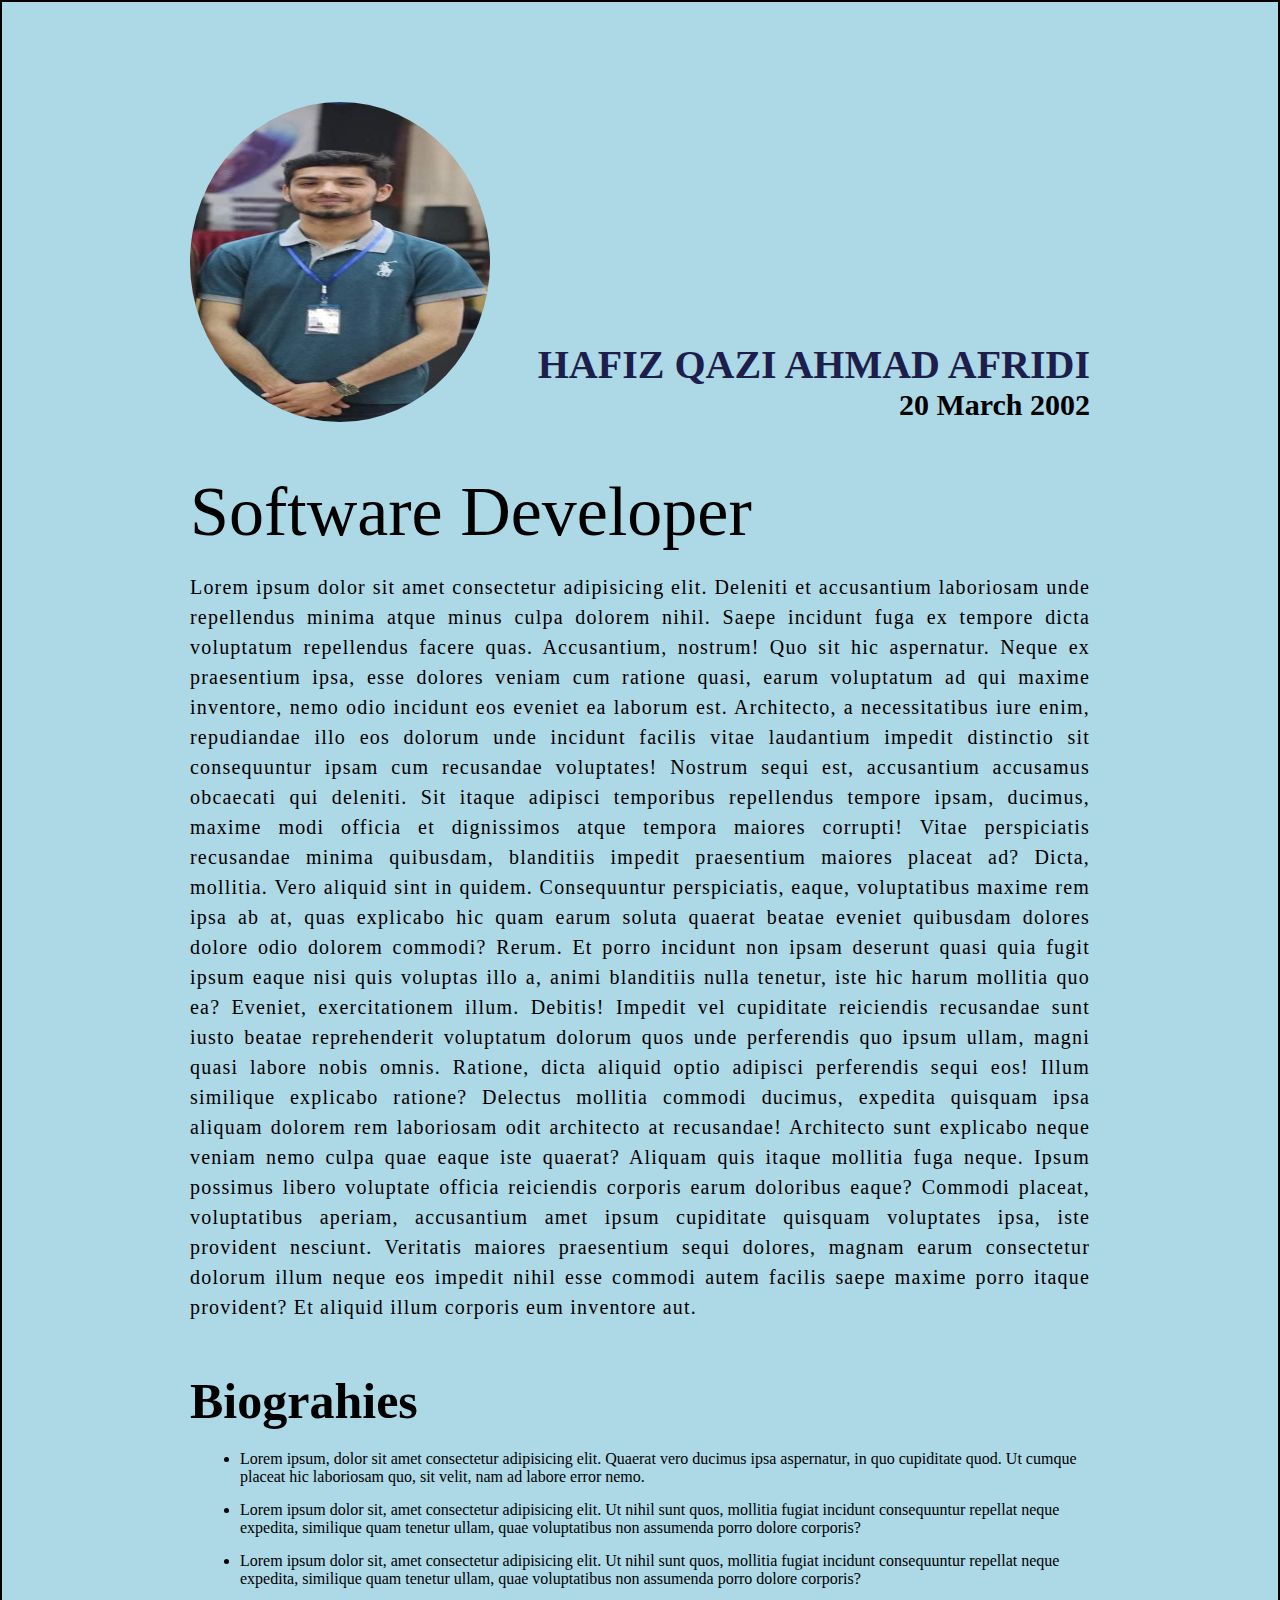
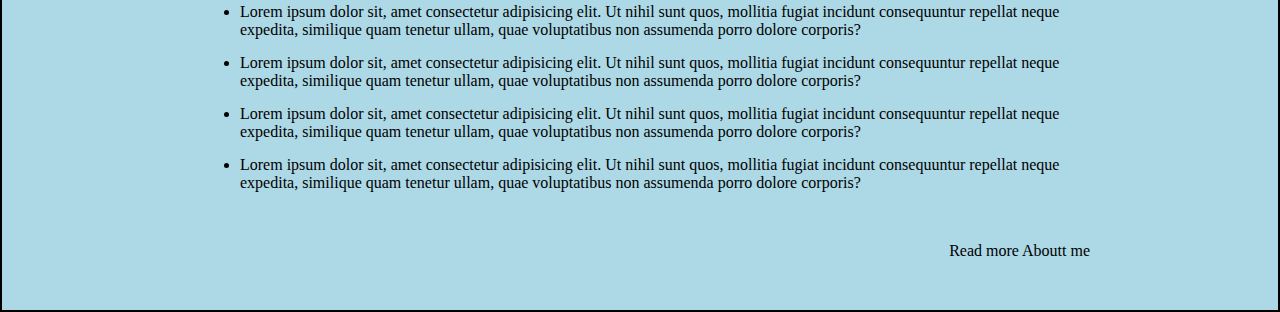
<file: 1/index.html>
<!DOCTYPE html>
<html lang="en">
  <head>
    <meta charset="UTF-8" />
    <meta http-equiv="X-UA-Compatible" content="IE=edge" />
    <meta name="viewport" content="width=device-width, initial-scale=1.0" />
    <title>Project 1</title>
    <link rel="stylesheet" href="style.css" />
  </head>
  <body>
    <div class="container">
      <div class="content">
        <section class="top_section">
            <div class="image_container">
                <img src="images/ahmad.jpeg" alt="ahmad">
            </div>
            <div>
                <h1>Hafiz Qazi Ahmad Afridi</h1>
                <h4>20 March 2002</h4>
            </div>
        </section>
        <section class="about_section">
            <h2>Software Developer</h2>
            <p>Lorem ipsum dolor sit amet consectetur adipisicing elit. Deleniti et accusantium laboriosam unde repellendus minima atque minus culpa dolorem nihil. Saepe incidunt fuga ex tempore dicta voluptatum repellendus facere quas.
            Accusantium, nostrum! Quo sit hic aspernatur. Neque ex praesentium ipsa, esse dolores veniam cum ratione quasi, earum voluptatum ad qui maxime inventore, nemo odio incidunt eos eveniet ea laborum est.
            Architecto, a necessitatibus iure enim, repudiandae illo eos dolorum unde incidunt facilis vitae laudantium impedit distinctio sit consequuntur ipsam cum recusandae voluptates! Nostrum sequi est, accusantium accusamus obcaecati qui deleniti.
            Sit itaque adipisci temporibus repellendus tempore ipsam, ducimus, maxime modi officia et dignissimos atque tempora maiores corrupti! Vitae perspiciatis recusandae minima quibusdam, blanditiis impedit praesentium maiores placeat ad? Dicta, mollitia.
            Vero aliquid sint in quidem. Consequuntur perspiciatis, eaque, voluptatibus maxime rem ipsa ab at, quas explicabo hic quam earum soluta quaerat beatae eveniet quibusdam dolores dolore odio dolorem commodi? Rerum.
            Et porro incidunt non ipsam deserunt quasi quia fugit ipsum eaque nisi quis voluptas illo a, animi blanditiis nulla tenetur, iste hic harum mollitia quo ea? Eveniet, exercitationem illum. Debitis!
            Impedit vel cupiditate reiciendis recusandae sunt iusto beatae reprehenderit voluptatum dolorum quos unde perferendis quo ipsum ullam, magni quasi labore nobis omnis. Ratione, dicta aliquid optio adipisci perferendis sequi eos!
            Illum similique explicabo ratione? Delectus mollitia commodi ducimus, expedita quisquam ipsa aliquam dolorem rem laboriosam odit architecto at recusandae! Architecto sunt explicabo neque veniam nemo culpa quae eaque iste quaerat?
            Aliquam quis itaque mollitia fuga neque. Ipsum possimus libero voluptate officia reiciendis corporis earum doloribus eaque? Commodi placeat, voluptatibus aperiam, accusantium amet ipsum cupiditate quisquam voluptates ipsa, iste provident nesciunt.
            Veritatis maiores praesentium sequi dolores, magnam earum consectetur dolorum illum neque eos impedit nihil esse commodi autem facilis saepe maxime porro itaque provident? Et aliquid illum corporis eum inventore aut.</p>
        </section>
        <section class="biography_section">
            <h3>Biograhies</h3>
            <ul>
                <li>Lorem ipsum, dolor sit amet consectetur adipisicing elit. Quaerat vero ducimus ipsa aspernatur, in quo cupiditate quod. Ut cumque placeat hic laboriosam quo, sit velit, nam ad labore error nemo.</li>
                <li>Lorem ipsum dolor sit, amet consectetur adipisicing elit. Ut nihil sunt quos, mollitia fugiat incidunt consequuntur repellat neque expedita, similique quam tenetur ullam, quae voluptatibus non assumenda porro dolore corporis?</li>
                <li>Lorem ipsum dolor sit, amet consectetur adipisicing elit. Ut nihil sunt quos, mollitia fugiat incidunt consequuntur repellat neque expedita, similique quam tenetur ullam, quae voluptatibus non assumenda porro dolore corporis?</li>
                <li>Lorem ipsum dolor sit, amet consectetur adipisicing elit. Ut nihil sunt quos, mollitia fugiat incidunt consequuntur repellat neque expedita, similique quam tenetur ullam, quae voluptatibus non assumenda porro dolore corporis?</li>
                <li>Lorem ipsum dolor sit, amet consectetur adipisicing elit. Ut nihil sunt quos, mollitia fugiat incidunt consequuntur repellat neque expedita, similique quam tenetur ullam, quae voluptatibus non assumenda porro dolore corporis?</li>
                <li>Lorem ipsum dolor sit, amet consectetur adipisicing elit. Ut nihil sunt quos, mollitia fugiat incidunt consequuntur repellat neque expedita, similique quam tenetur ullam, quae voluptatibus non assumenda porro dolore corporis?</li>
                <li>Lorem ipsum dolor sit, amet consectetur adipisicing elit. Ut nihil sunt quos, mollitia fugiat incidunt consequuntur repellat neque expedita, similique quam tenetur ullam, quae voluptatibus non assumenda porro dolore corporis?</li>
            </ul>
        </section>
        <footer>
            <p>Read more Aboutt me</p>
        </footer>
      </div>
    </div>
  </body>
</html>
</file>
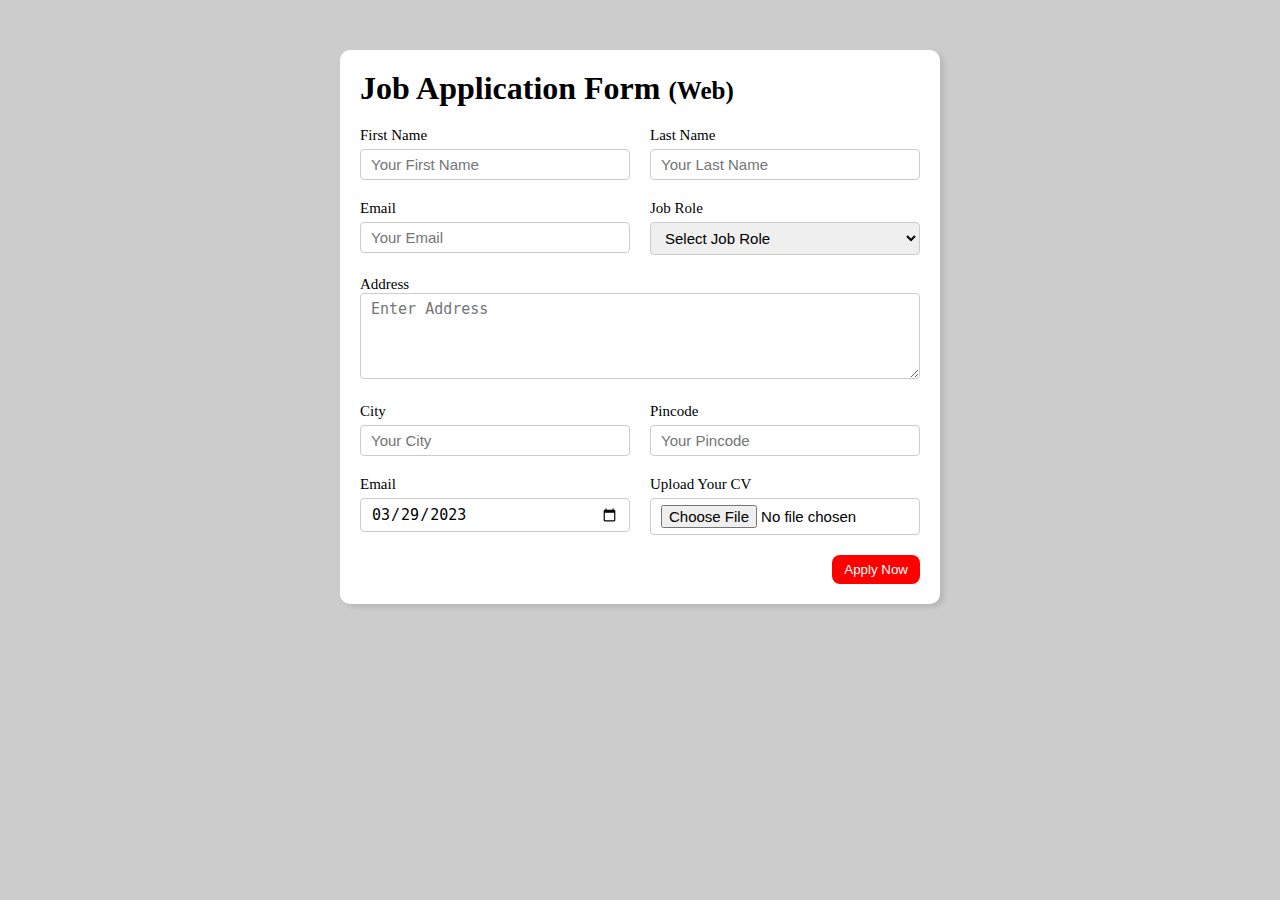
<file: 2/index.html>
<!DOCTYPE html>
<html lang="en">
  <head>
    <meta charset="UTF-8" />
    <meta http-equiv="X-UA-Compatible" content="IE=edge" />
    <meta name="viewport" content="width=device-width, initial-scale=1.0" />
    <title>Job Application</title>
    <link rel="stylesheet" href="style.css">
  </head>
  <body>
    <div class="container">
      <div class="apply_box">
        <h1>Job Application Form <span class="title_small">(Web)</span></h1>
        <form action="">
          <div class="form_container">
            <div class="form_controll">
              <label for="first_name">First Name</label>
              <input
                type="text"
                name="first_name"
                id="first_name"
                placeholder="Your First Name"
              />
            </div>
            <div class="form_controll">
              <label for="last_name">Last Name</label>
              <input
                type="text"
                name="last_name"
                id="last_name"
                placeholder="Your Last Name"
              />
            </div>
            <div class="form_controll">
              <label for="email">Email</label>
              <input
                type="email"
                name="email"
                id="email"
                placeholder="Your Email"
              />
            </div>
            <div class="form_controll">
              <label for="job_role">Job Role</label>
              <select name="job_role" id="job_role">
                <option value="">Select Job Role</option>
                <option value="frontend">Frontend Developer</option>
                <option value="backend">Backend Developer</option>
                <option value="full_stack">Full Stack Developer</option>
                <option value="ui_ux">UI UX Designer</option>
              </select>
            </div>
            <div class="textarea_control">
              <label for="address">Address</label>
              <textarea
                name="address"
                id="address"
                cols="50"
                rows="4"
                placeholder="Enter Address"
              ></textarea>
            </div>
            <div class="form_controll">
              <label for="city">City</label>
              <input
                type="text"
                name="city"
                id="city"
                placeholder="Your City"
              />
            </div>

            <div class="form_controll">
              <label for="pincode">Pincode</label>
              <input
                type="number"
                name="pincode"
                id="pincode"
                placeholder="Your Pincode"
              />
            </div>

            <div class="form_controll">
              <label for="date">Email</label>
              <input type="date" name="date" id="date" value="2023-03-29" />
            </div>

            <div class="form_controll">
              <label for="upload">Upload Your CV</label>
              <input type="file" name="upload" id="upload" />
            </div>
          </div>
          <div class="button_container">
            <button type="submit">Apply Now</button>
          </div>
        </form>
      </div>
    </div>
  </body>
</html>
</file>
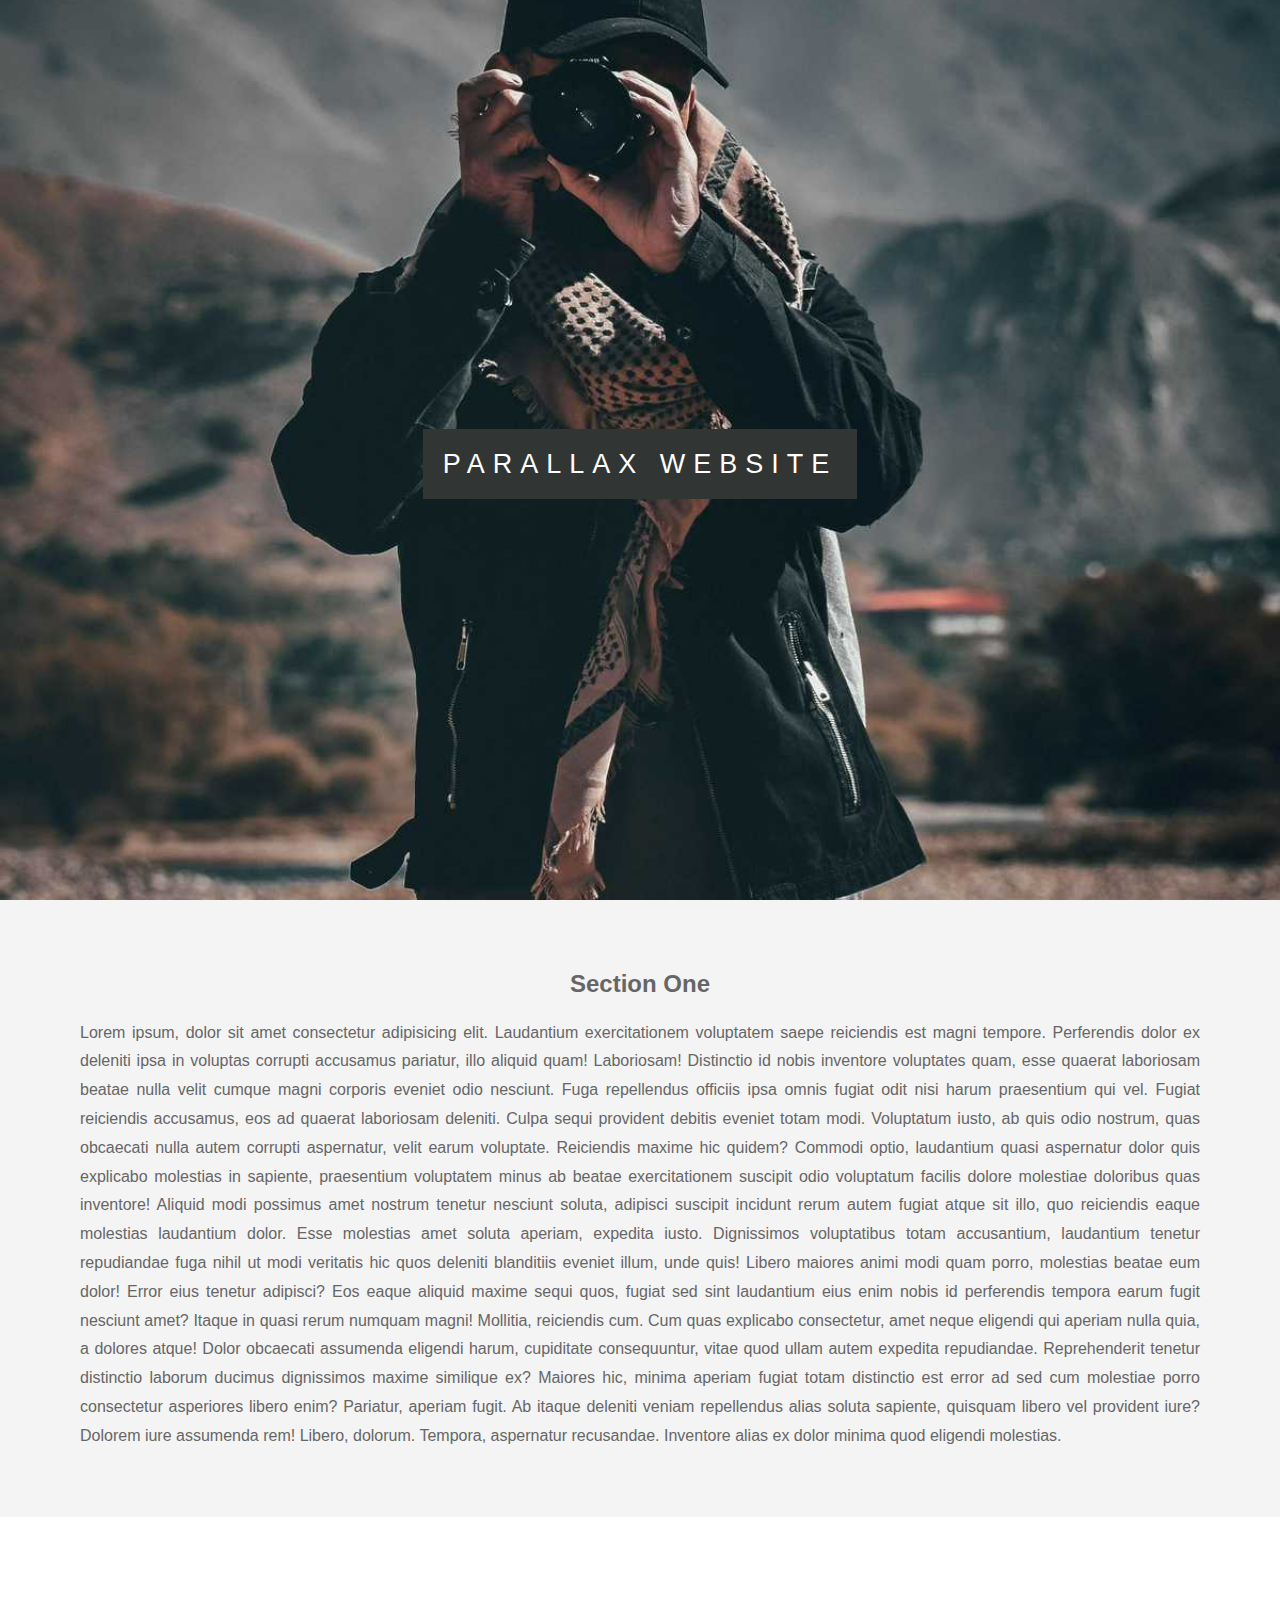
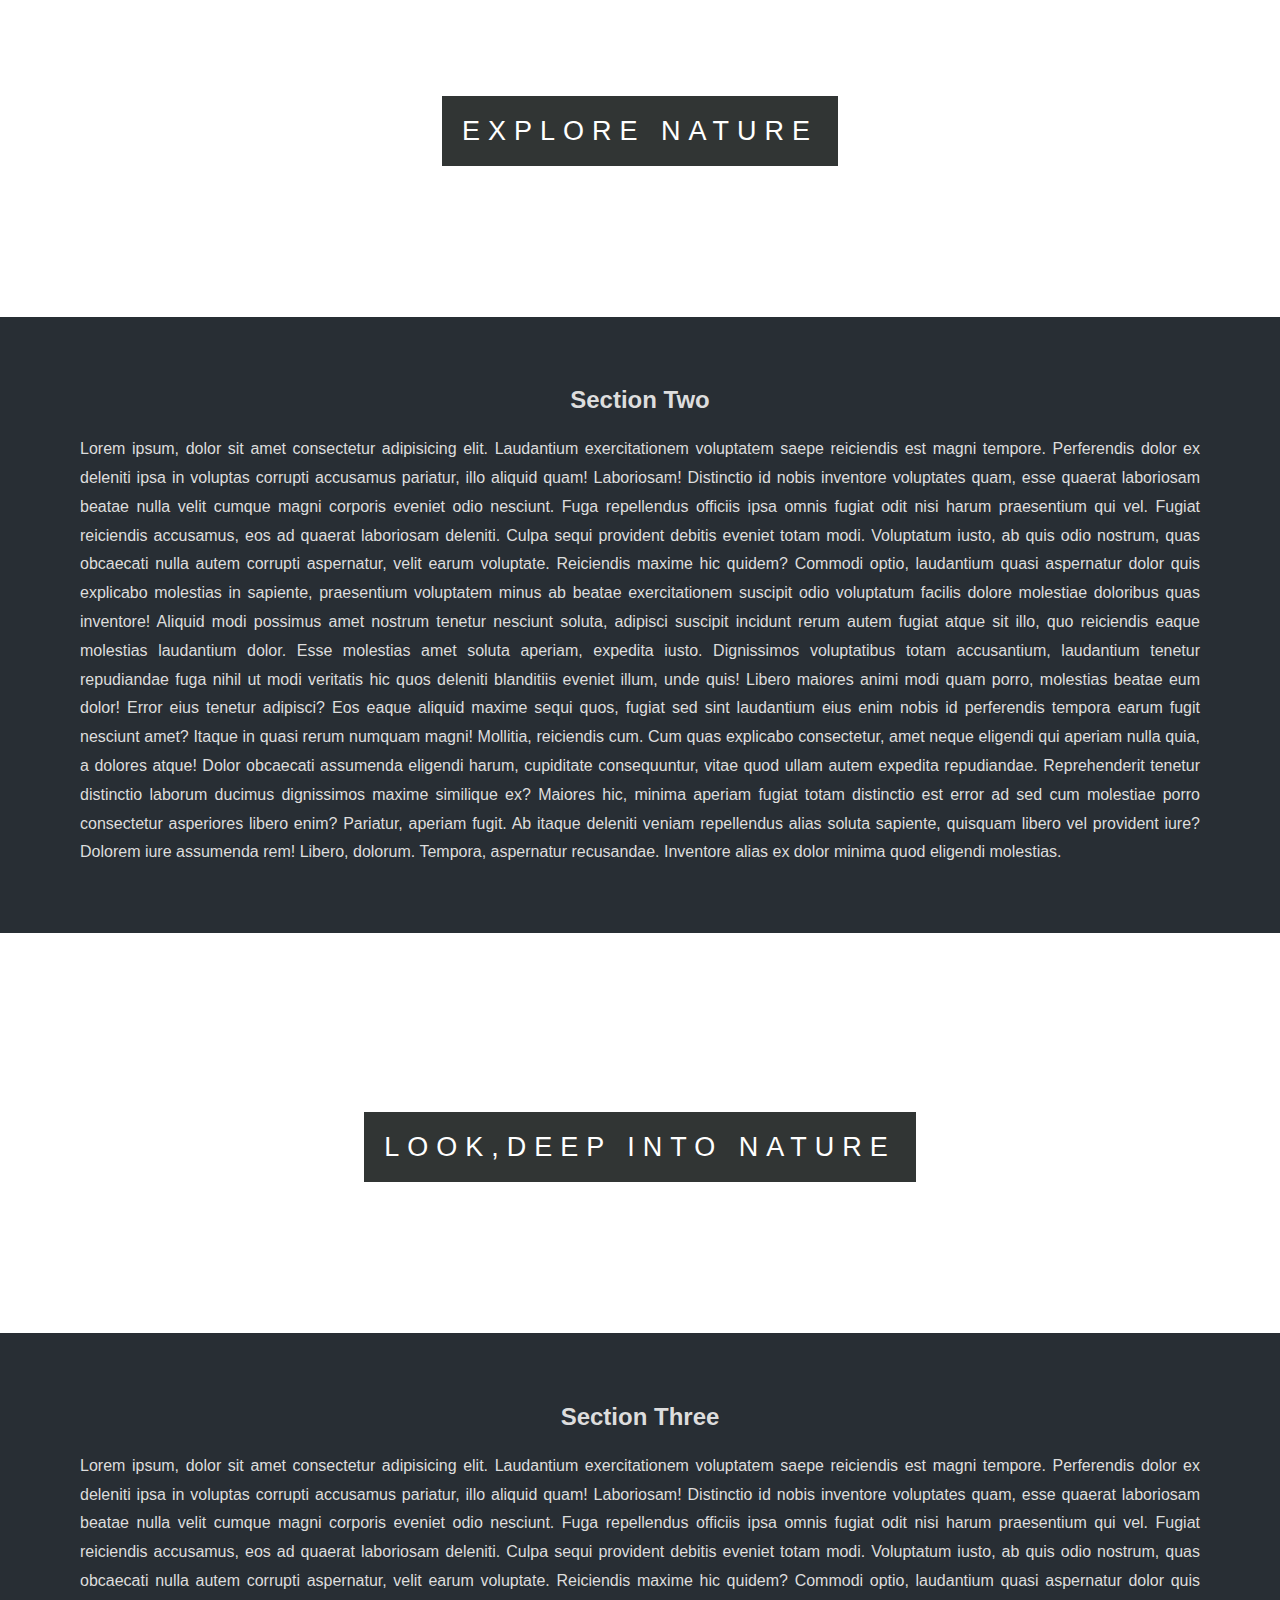
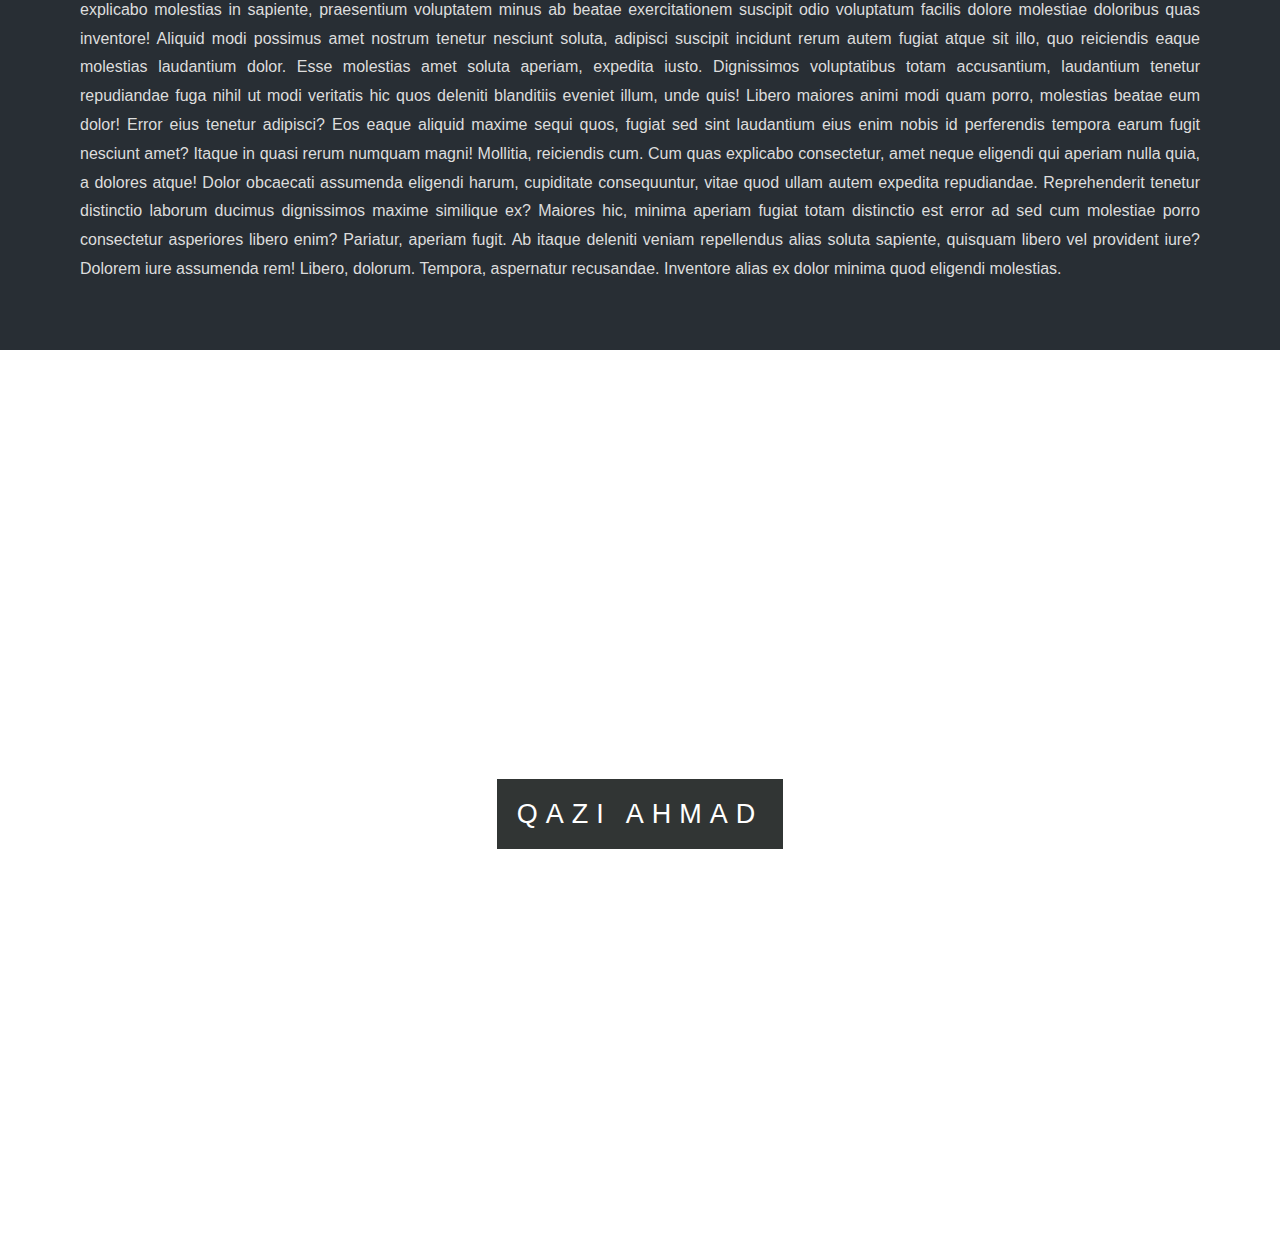
<file: 3/index.html>
<!DOCTYPE html>
<html lang="en">
  <head>
    <meta charset="UTF-8" />
    <meta http-equiv="X-UA-Compatible" content="IE=edge" />
    <meta name="viewport" content="width=device-width, initial-scale=1.0" />
    <title>Parallax Website</title>
    <link rel="stylesheet" href="style.css" />
  </head>
  <body>
    <section class="pimg1">
      <div class="ptext">
        <span class="textBg"> Parallax Website </span>
      </div>
    </section>
    <section class="section section-light">
      <h2>Section One</h2>
      <p>
        Lorem ipsum, dolor sit amet consectetur adipisicing elit. Laudantium
        exercitationem voluptatem saepe reiciendis est magni tempore.
        Perferendis dolor ex deleniti ipsa in voluptas corrupti accusamus
        pariatur, illo aliquid quam! Laboriosam! Distinctio id nobis inventore
        voluptates quam, esse quaerat laboriosam beatae nulla velit cumque magni
        corporis eveniet odio nesciunt. Fuga repellendus officiis ipsa omnis
        fugiat odit nisi harum praesentium qui vel. Fugiat reiciendis accusamus,
        eos ad quaerat laboriosam deleniti. Culpa sequi provident debitis
        eveniet totam modi. Voluptatum iusto, ab quis odio nostrum, quas
        obcaecati nulla autem corrupti aspernatur, velit earum voluptate.
        Reiciendis maxime hic quidem? Commodi optio, laudantium quasi aspernatur
        dolor quis explicabo molestias in sapiente, praesentium voluptatem minus
        ab beatae exercitationem suscipit odio voluptatum facilis dolore
        molestiae doloribus quas inventore! Aliquid modi possimus amet nostrum
        tenetur nesciunt soluta, adipisci suscipit incidunt rerum autem fugiat
        atque sit illo, quo reiciendis eaque molestias laudantium dolor. Esse
        molestias amet soluta aperiam, expedita iusto. Dignissimos voluptatibus
        totam accusantium, laudantium tenetur repudiandae fuga nihil ut modi
        veritatis hic quos deleniti blanditiis eveniet illum, unde quis! Libero
        maiores animi modi quam porro, molestias beatae eum dolor! Error eius
        tenetur adipisci? Eos eaque aliquid maxime sequi quos, fugiat sed sint
        laudantium eius enim nobis id perferendis tempora earum fugit nesciunt
        amet? Itaque in quasi rerum numquam magni! Mollitia, reiciendis cum. Cum
        quas explicabo consectetur, amet neque eligendi qui aperiam nulla quia,
        a dolores atque! Dolor obcaecati assumenda eligendi harum, cupiditate
        consequuntur, vitae quod ullam autem expedita repudiandae. Reprehenderit
        tenetur distinctio laborum ducimus dignissimos maxime similique ex?
        Maiores hic, minima aperiam fugiat totam distinctio est error ad sed cum
        molestiae porro consectetur asperiores libero enim? Pariatur, aperiam
        fugit. Ab itaque deleniti veniam repellendus alias soluta sapiente,
        quisquam libero vel provident iure? Dolorem iure assumenda rem! Libero,
        dolorum. Tempora, aspernatur recusandae. Inventore alias ex dolor minima
        quod eligendi molestias.
      </p>
    </section>
    <section class="pimg2">
      <div class="ptext">
        <span class="textBg"> Explore Nature </span>
      </div>
    </section>
    <section class="section section-dark">
      <h2>Section Two</h2>
      <p>
        Lorem ipsum, dolor sit amet consectetur adipisicing elit. Laudantium
        exercitationem voluptatem saepe reiciendis est magni tempore.
        Perferendis dolor ex deleniti ipsa in voluptas corrupti accusamus
        pariatur, illo aliquid quam! Laboriosam! Distinctio id nobis inventore
        voluptates quam, esse quaerat laboriosam beatae nulla velit cumque magni
        corporis eveniet odio nesciunt. Fuga repellendus officiis ipsa omnis
        fugiat odit nisi harum praesentium qui vel. Fugiat reiciendis accusamus,
        eos ad quaerat laboriosam deleniti. Culpa sequi provident debitis
        eveniet totam modi. Voluptatum iusto, ab quis odio nostrum, quas
        obcaecati nulla autem corrupti aspernatur, velit earum voluptate.
        Reiciendis maxime hic quidem? Commodi optio, laudantium quasi aspernatur
        dolor quis explicabo molestias in sapiente, praesentium voluptatem minus
        ab beatae exercitationem suscipit odio voluptatum facilis dolore
        molestiae doloribus quas inventore! Aliquid modi possimus amet nostrum
        tenetur nesciunt soluta, adipisci suscipit incidunt rerum autem fugiat
        atque sit illo, quo reiciendis eaque molestias laudantium dolor. Esse
        molestias amet soluta aperiam, expedita iusto. Dignissimos voluptatibus
        totam accusantium, laudantium tenetur repudiandae fuga nihil ut modi
        veritatis hic quos deleniti blanditiis eveniet illum, unde quis! Libero
        maiores animi modi quam porro, molestias beatae eum dolor! Error eius
        tenetur adipisci? Eos eaque aliquid maxime sequi quos, fugiat sed sint
        laudantium eius enim nobis id perferendis tempora earum fugit nesciunt
        amet? Itaque in quasi rerum numquam magni! Mollitia, reiciendis cum. Cum
        quas explicabo consectetur, amet neque eligendi qui aperiam nulla quia,
        a dolores atque! Dolor obcaecati assumenda eligendi harum, cupiditate
        consequuntur, vitae quod ullam autem expedita repudiandae. Reprehenderit
        tenetur distinctio laborum ducimus dignissimos maxime similique ex?
        Maiores hic, minima aperiam fugiat totam distinctio est error ad sed cum
        molestiae porro consectetur asperiores libero enim? Pariatur, aperiam
        fugit. Ab itaque deleniti veniam repellendus alias soluta sapiente,
        quisquam libero vel provident iure? Dolorem iure assumenda rem! Libero,
        dolorum. Tempora, aspernatur recusandae. Inventore alias ex dolor minima
        quod eligendi molestias.
      </p>
    </section>
    <section class="pimg3">
      <div class="ptext">
        <span class="textBg"> LOOK,DEEP INTO NATURE</span>
      </div>
    </section>
    <section class="section section-dark">
      <h2>Section Three</h2>
      <p>
        Lorem ipsum, dolor sit amet consectetur adipisicing elit. Laudantium
        exercitationem voluptatem saepe reiciendis est magni tempore.
        Perferendis dolor ex deleniti ipsa in voluptas corrupti accusamus
        pariatur, illo aliquid quam! Laboriosam! Distinctio id nobis inventore
        voluptates quam, esse quaerat laboriosam beatae nulla velit cumque magni
        corporis eveniet odio nesciunt. Fuga repellendus officiis ipsa omnis
        fugiat odit nisi harum praesentium qui vel. Fugiat reiciendis accusamus,
        eos ad quaerat laboriosam deleniti. Culpa sequi provident debitis
        eveniet totam modi. Voluptatum iusto, ab quis odio nostrum, quas
        obcaecati nulla autem corrupti aspernatur, velit earum voluptate.
        Reiciendis maxime hic quidem? Commodi optio, laudantium quasi aspernatur
        dolor quis explicabo molestias in sapiente, praesentium voluptatem minus
        ab beatae exercitationem suscipit odio voluptatum facilis dolore
        molestiae doloribus quas inventore! Aliquid modi possimus amet nostrum
        tenetur nesciunt soluta, adipisci suscipit incidunt rerum autem fugiat
        atque sit illo, quo reiciendis eaque molestias laudantium dolor. Esse
        molestias amet soluta aperiam, expedita iusto. Dignissimos voluptatibus
        totam accusantium, laudantium tenetur repudiandae fuga nihil ut modi
        veritatis hic quos deleniti blanditiis eveniet illum, unde quis! Libero
        maiores animi modi quam porro, molestias beatae eum dolor! Error eius
        tenetur adipisci? Eos eaque aliquid maxime sequi quos, fugiat sed sint
        laudantium eius enim nobis id perferendis tempora earum fugit nesciunt
        amet? Itaque in quasi rerum numquam magni! Mollitia, reiciendis cum. Cum
        quas explicabo consectetur, amet neque eligendi qui aperiam nulla quia,
        a dolores atque! Dolor obcaecati assumenda eligendi harum, cupiditate
        consequuntur, vitae quod ullam autem expedita repudiandae. Reprehenderit
        tenetur distinctio laborum ducimus dignissimos maxime similique ex?
        Maiores hic, minima aperiam fugiat totam distinctio est error ad sed cum
        molestiae porro consectetur asperiores libero enim? Pariatur, aperiam
        fugit. Ab itaque deleniti veniam repellendus alias soluta sapiente,
        quisquam libero vel provident iure? Dolorem iure assumenda rem! Libero,
        dolorum. Tempora, aspernatur recusandae. Inventore alias ex dolor minima
        quod eligendi molestias.
      </p>
    </section>
    <section class="pimg1">
      <div class="ptext">
        <span class="textBg"> Qazi Ahmad </span>
      </div>
    </section>
  </body>
</html>
</file>
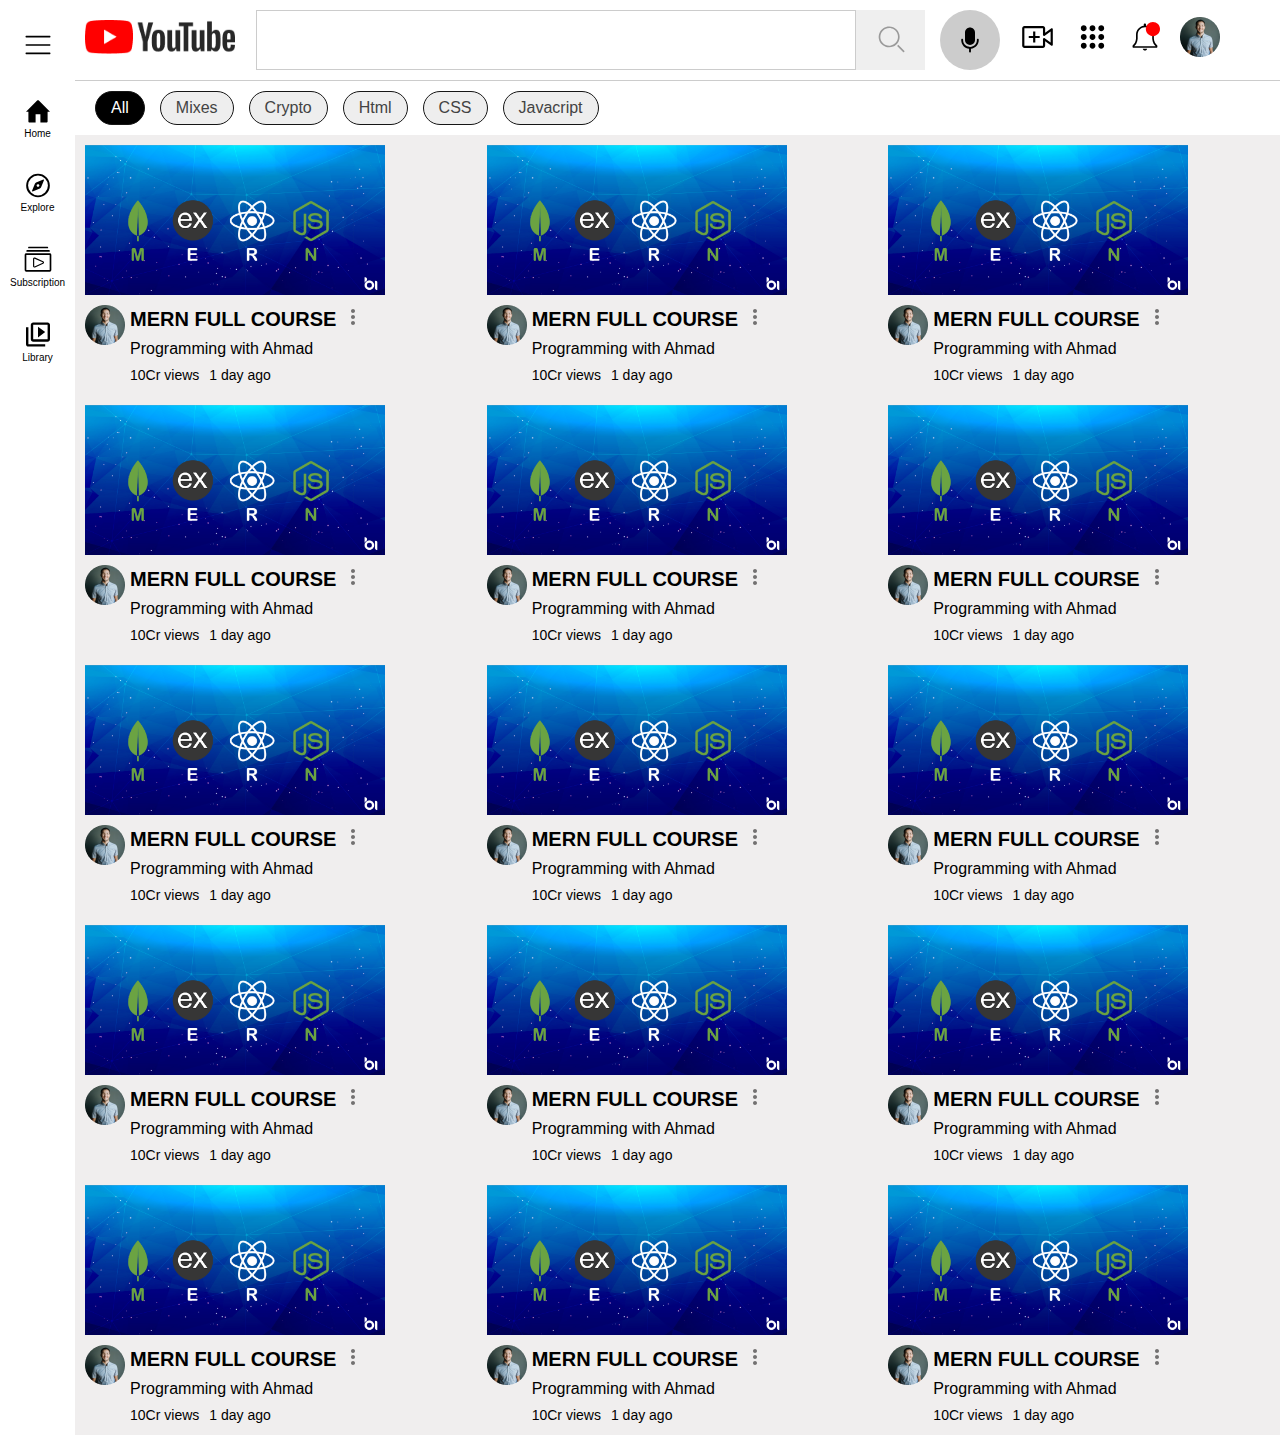
<file: 7/index.html>
<!DOCTYPE html>
<html lang="en">
  <head>
    <meta charset="UTF-8" />
    <meta http-equiv="X-UA-Compatible" content="IE=edge" />
    <meta name="viewport" content="width=device-width, initial-scale=1.0" />
    <title>Youtube Clone</title>
    <link rel="stylesheet" href="style.css" />
  </head>
  <body>
    <div class="container">
      <aside>
        <div class="bars">
          <img src="icons/bars.svg" alt="" />
        </div>
        <div class="side-icons">
          <i>
            <img src="icons/home.svg" alt="" />
          </i>
          <p>Home</p>
        </div>
        <div class="side-icons">
          <i>
            <img src="icons/compass.svg" alt="" />
          </i>
          <p>Explore</p>
        </div>
        <div class="side-icons">
          <i>
            <img src="icons/video-gallary.svg" alt="" />
          </i>
          <p>Subscription</p>
        </div>
        <div class="side-icons">
          <i>
            <img src="icons/video-library.svg" alt="" />
          </i>
          <p>Library</p>
        </div>
      </aside>
      <div class="main-container">
        <header>
          <nav>
            <div class="logo">
              <img src="images/youtube-logo.png" alt="" />
            </div>
            <div class="center-nav">
              <div class="search">
                <input type="text" />
                <button>
                  <img src="icons/search.svg" alt="" />
                </button>
              </div>
              <div class="mic">
                <img src="icons/mic.svg" alt="" />
              </div>
            </div>
            <div class="side-nav">
              <i>
                <img src="icons/video-add.svg" alt="" />
              </i>
              <i>
                <img src="icons/dot-grid.svg" alt="" />
              </i>
              <i>
                <img src="icons/bell.svg" alt="" />
              </i>
              <i>
                <img src="images/avatar.png" alt="" />
              </i>
            </div>
          </nav>
          <div class="tags">
            <div class="tag dark">All</div>
            <div class="tag light">Mixes</div>
            <div class="tag light">Crypto</div>
            <div class="tag light">Html</div>
            <div class="tag light">CSS</div>
            <div class="tag light">Javacript</div>
          </div>
        </header>
        <main>
          <div class="card-container">
            <div class="card">
              <img src="images/mern4.jpg" alt="" />
              <div class="avatar-content">
                <div class="avatar">
                  <img src="images/avatar.png" alt="" />
                </div>
                <div class="content">
                  <h3>MERN FULL COURSE</h3>
                  <p class="channer-name">Programming with Ahmad</p>
                  <div class="content-status">
                    <p>10Cr views</p>
                    <p>1 day ago</p>
                  </div>
                </div>
                <div class="dots">
                  <img src="icons/dots.svg" alt="" />
                </div>
              </div>
            </div>
            <div class="card">
              <img src="images/mern4.jpg" alt="" />
              <div class="avatar-content">
                <div class="avatar">
                  <img src="images/avatar.png" alt="" />
                </div>
                <div class="content">
                  <h3>MERN FULL COURSE</h3>
                  <p class="channer-name">Programming with Ahmad</p>
                  <div class="content-status">
                    <p>10Cr views</p>
                    <p>1 day ago</p>
                  </div>
                </div>
                <div class="dots">
                  <img src="icons/dots.svg" alt="" />
                </div>
              </div>
            </div><div class="card">
              <img src="images/mern4.jpg" alt="" />
              <div class="avatar-content">
                <div class="avatar">
                  <img src="images/avatar.png" alt="" />
                </div>
                <div class="content">
                  <h3>MERN FULL COURSE</h3>
                  <p class="channer-name">Programming with Ahmad</p>
                  <div class="content-status">
                    <p>10Cr views</p>
                    <p>1 day ago</p>
                  </div>
                </div>
                <div class="dots">
                  <img src="icons/dots.svg" alt="" />
                </div>
              </div>
            </div><div class="card">
              <img src="images/mern4.jpg" alt="" />
              <div class="avatar-content">
                <div class="avatar">
                  <img src="images/avatar.png" alt="" />
                </div>
                <div class="content">
                  <h3>MERN FULL COURSE</h3>
                  <p class="channer-name">Programming with Ahmad</p>
                  <div class="content-status">
                    <p>10Cr views</p>
                    <p>1 day ago</p>
                  </div>
                </div>
                <div class="dots">
                  <img src="icons/dots.svg" alt="" />
                </div>
              </div>
            </div><div class="card">
              <img src="images/mern4.jpg" alt="" />
              <div class="avatar-content">
                <div class="avatar">
                  <img src="images/avatar.png" alt="" />
                </div>
                <div class="content">
                  <h3>MERN FULL COURSE</h3>
                  <p class="channer-name">Programming with Ahmad</p>
                  <div class="content-status">
                    <p>10Cr views</p>
                    <p>1 day ago</p>
                  </div>
                </div>
                <div class="dots">
                  <img src="icons/dots.svg" alt="" />
                </div>
              </div>
            </div><div class="card">
              <img src="images/mern4.jpg" alt="" />
              <div class="avatar-content">
                <div class="avatar">
                  <img src="images/avatar.png" alt="" />
                </div>
                <div class="content">
                  <h3>MERN FULL COURSE</h3>
                  <p class="channer-name">Programming with Ahmad</p>
                  <div class="content-status">
                    <p>10Cr views</p>
                    <p>1 day ago</p>
                  </div>
                </div>
                <div class="dots">
                  <img src="icons/dots.svg" alt="" />
                </div>
              </div>
            </div><div class="card">
              <img src="images/mern4.jpg" alt="" />
              <div class="avatar-content">
                <div class="avatar">
                  <img src="images/avatar.png" alt="" />
                </div>
                <div class="content">
                  <h3>MERN FULL COURSE</h3>
                  <p class="channer-name">Programming with Ahmad</p>
                  <div class="content-status">
                    <p>10Cr views</p>
                    <p>1 day ago</p>
                  </div>
                </div>
                <div class="dots">
                  <img src="icons/dots.svg" alt="" />
                </div>
              </div>
            </div><div class="card">
              <img src="images/mern4.jpg" alt="" />
              <div class="avatar-content">
                <div class="avatar">
                  <img src="images/avatar.png" alt="" />
                </div>
                <div class="content">
                  <h3>MERN FULL COURSE</h3>
                  <p class="channer-name">Programming with Ahmad</p>
                  <div class="content-status">
                    <p>10Cr views</p>
                    <p>1 day ago</p>
                  </div>
                </div>
                <div class="dots">
                  <img src="icons/dots.svg" alt="" />
                </div>
              </div>
            </div><div class="card">
              <img src="images/mern4.jpg" alt="" />
              <div class="avatar-content">
                <div class="avatar">
                  <img src="images/avatar.png" alt="" />
                </div>
                <div class="content">
                  <h3>MERN FULL COURSE</h3>
                  <p class="channer-name">Programming with Ahmad</p>
                  <div class="content-status">
                    <p>10Cr views</p>
                    <p>1 day ago</p>
                  </div>
                </div>
                <div class="dots">
                  <img src="icons/dots.svg" alt="" />
                </div>
              </div>
            </div><div class="card">
              <img src="images/mern4.jpg" alt="" />
              <div class="avatar-content">
                <div class="avatar">
                  <img src="images/avatar.png" alt="" />
                </div>
                <div class="content">
                  <h3>MERN FULL COURSE</h3>
                  <p class="channer-name">Programming with Ahmad</p>
                  <div class="content-status">
                    <p>10Cr views</p>
                    <p>1 day ago</p>
                  </div>
                </div>
                <div class="dots">
                  <img src="icons/dots.svg" alt="" />
                </div>
              </div>
            </div><div class="card">
              <img src="images/mern4.jpg" alt="" />
              <div class="avatar-content">
                <div class="avatar">
                  <img src="images/avatar.png" alt="" />
                </div>
                <div class="content">
                  <h3>MERN FULL COURSE</h3>
                  <p class="channer-name">Programming with Ahmad</p>
                  <div class="content-status">
                    <p>10Cr views</p>
                    <p>1 day ago</p>
                  </div>
                </div>
                <div class="dots">
                  <img src="icons/dots.svg" alt="" />
                </div>
              </div>
            </div><div class="card">
              <img src="images/mern4.jpg" alt="" />
              <div class="avatar-content">
                <div class="avatar">
                  <img src="images/avatar.png" alt="" />
                </div>
                <div class="content">
                  <h3>MERN FULL COURSE</h3>
                  <p class="channer-name">Programming with Ahmad</p>
                  <div class="content-status">
                    <p>10Cr views</p>
                    <p>1 day ago</p>
                  </div>
                </div>
                <div class="dots">
                  <img src="icons/dots.svg" alt="" />
                </div>
              </div>
            </div><div class="card">
              <img src="images/mern4.jpg" alt="" />
              <div class="avatar-content">
                <div class="avatar">
                  <img src="images/avatar.png" alt="" />
                </div>
                <div class="content">
                  <h3>MERN FULL COURSE</h3>
                  <p class="channer-name">Programming with Ahmad</p>
                  <div class="content-status">
                    <p>10Cr views</p>
                    <p>1 day ago</p>
                  </div>
                </div>
                <div class="dots">
                  <img src="icons/dots.svg" alt="" />
                </div>
              </div>
            </div><div class="card">
              <img src="images/mern4.jpg" alt="" />
              <div class="avatar-content">
                <div class="avatar">
                  <img src="images/avatar.png" alt="" />
                </div>
                <div class="content">
                  <h3>MERN FULL COURSE</h3>
                  <p class="channer-name">Programming with Ahmad</p>
                  <div class="content-status">
                    <p>10Cr views</p>
                    <p>1 day ago</p>
                  </div>
                </div>
                <div class="dots">
                  <img src="icons/dots.svg" alt="" />
                </div>
              </div>
            </div><div class="card">
              <img src="images/mern4.jpg" alt="" />
              <div class="avatar-content">
                <div class="avatar">
                  <img src="images/avatar.png" alt="" />
                </div>
                <div class="content">
                  <h3>MERN FULL COURSE</h3>
                  <p class="channer-name">Programming with Ahmad</p>
                  <div class="content-status">
                    <p>10Cr views</p>
                    <p>1 day ago</p>
                  </div>
                </div>
                <div class="dots">
                  <img src="icons/dots.svg" alt="" />
                </div>
              </div>
            </div>
                </div>
              </div>
            </div>
          </div>
        </main>
      </div>
    </div>
  </body>
</html>
</file>
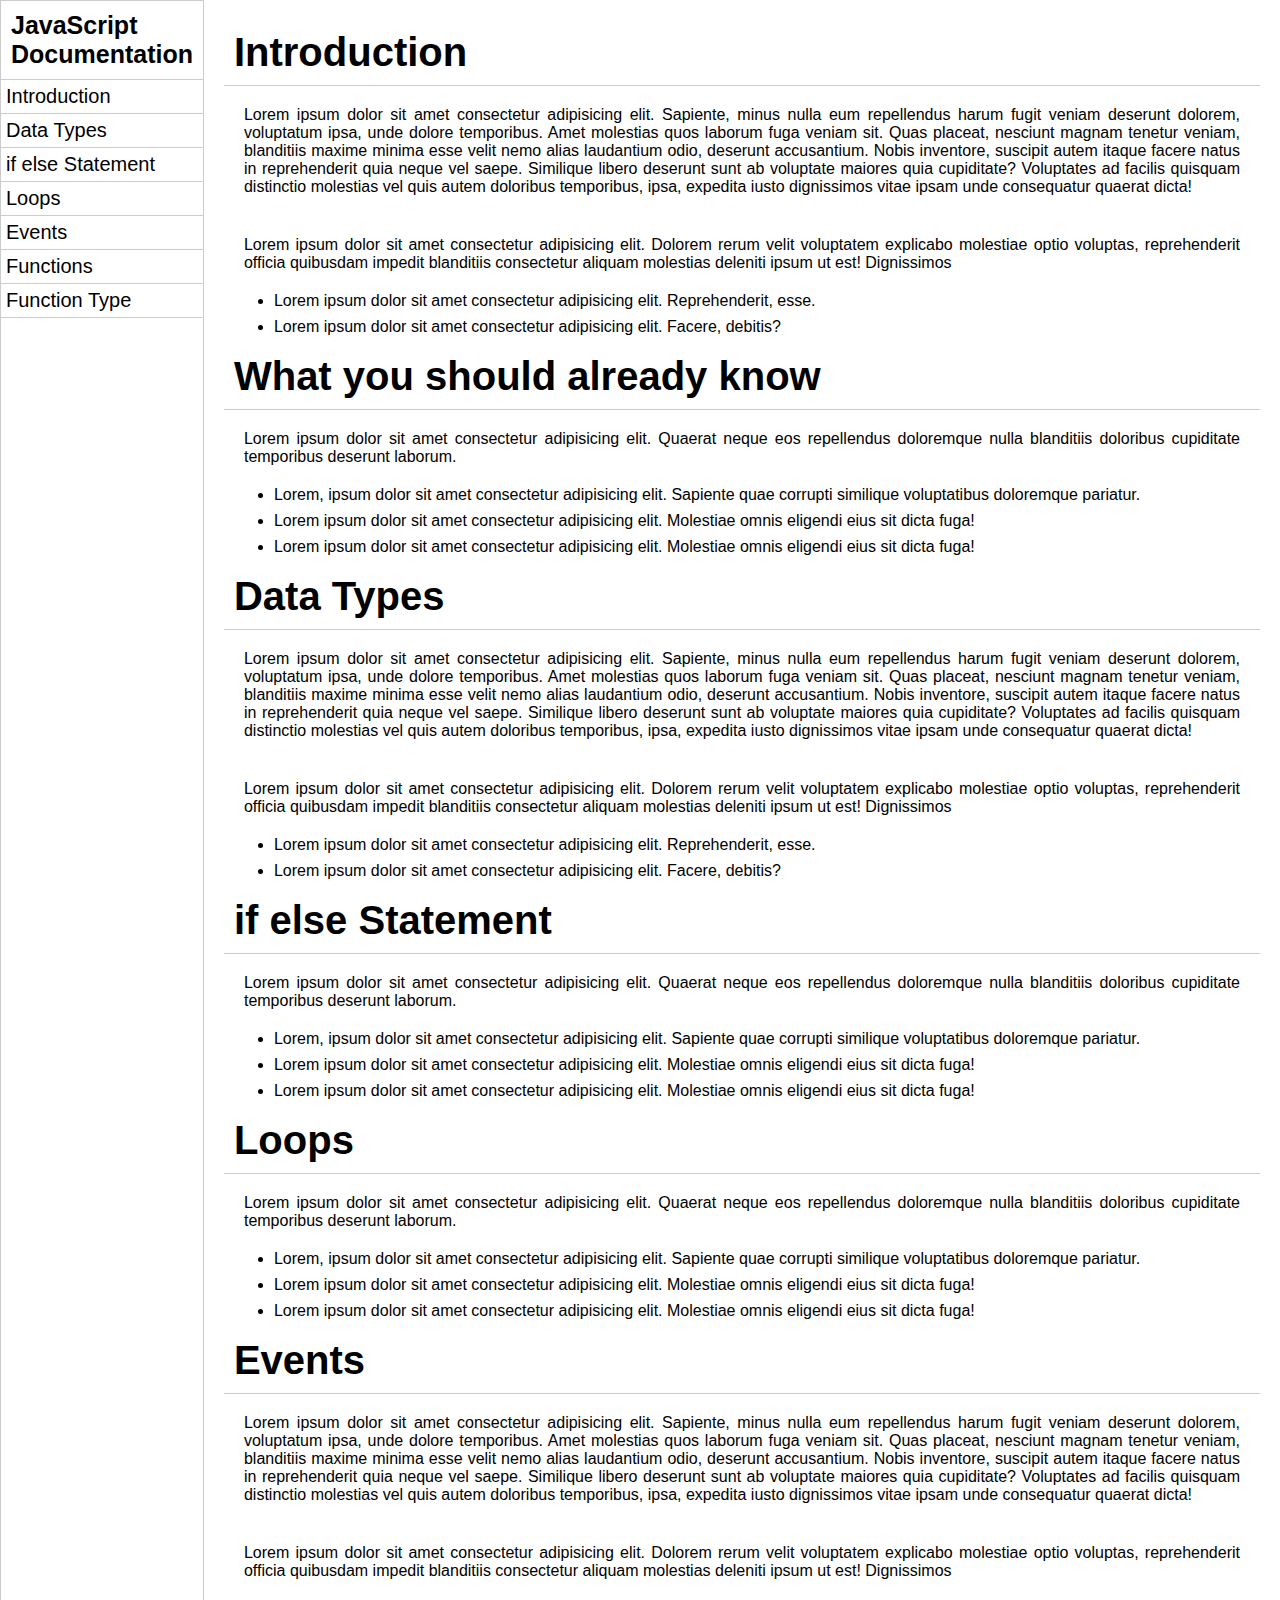
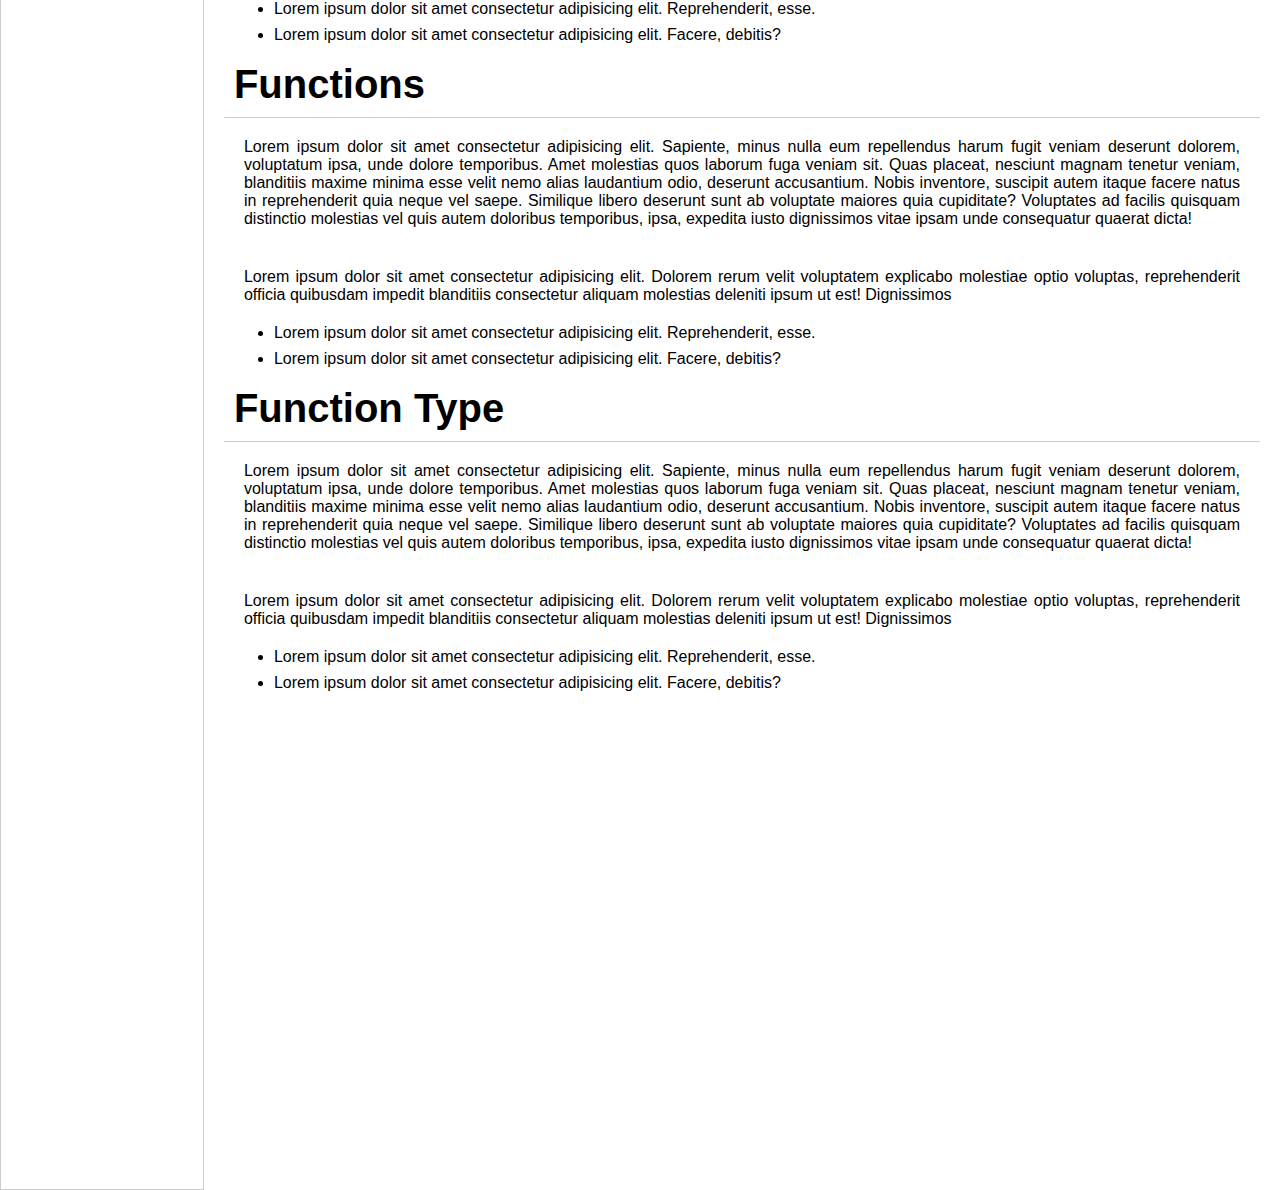
<file: 8/index.html>
<!DOCTYPE html>
<html lang="en">
  <head>
    <meta charset="UTF-8" />
    <meta http-equiv="X-UA-Compatible" content="IE=edge" />
    <meta name="viewport" content="width=device-width, initial-scale=1.0" />
    <title>JavaScript Documentation</title>
    <link rel="stylesheet" href="style.css" />
  </head>
  <body>
    <aside>
      <h1>JavaScript Documentation</h1>
      <ul>
        <li><a href="#introduction">Introduction</a></li>
        <li><a href="#dataTypes">Data Types</a></li>
        <li><a href="#ifElse">if else Statement</a></li>
        <li><a href="#loops">Loops</a></li>
        <li><a href="#events">Events</a></li>
        <li><a href="#functions">Functions</a></li>
        <li><a href="#functionTypes">Function Type</a></li>
      </ul>
    </aside>
    <main>
      <h1 id="introduction">Introduction</h1>
      <p>
        Lorem ipsum dolor sit amet consectetur adipisicing elit. Sapiente, minus
        nulla eum repellendus harum fugit veniam deserunt dolorem, voluptatum
        ipsa, unde dolore temporibus. Amet molestias quos laborum fuga veniam
        sit. Quas placeat, nesciunt magnam tenetur veniam, blanditiis maxime
        minima esse velit nemo alias laudantium odio, deserunt accusantium.
        Nobis inventore, suscipit autem itaque facere natus in reprehenderit
        quia neque vel saepe. Similique libero deserunt sunt ab voluptate
        maiores quia cupiditate? Voluptates ad facilis quisquam distinctio
        molestias vel quis autem doloribus temporibus, ipsa, expedita iusto
        dignissimos vitae ipsam unde consequatur quaerat dicta!
      </p>
      <p>
        Lorem ipsum dolor sit amet consectetur adipisicing elit. Dolorem rerum
        velit voluptatem explicabo molestiae optio voluptas, reprehenderit
        officia quibusdam impedit blanditiis consectetur aliquam molestias
        deleniti ipsum ut est! Dignissimos
      </p>
      <ul>
        <li>
          Lorem ipsum dolor sit amet consectetur adipisicing elit.
          Reprehenderit, esse.
        </li>
        <li>
          Lorem ipsum dolor sit amet consectetur adipisicing elit. Facere,
          debitis?
        </li>
      </ul>
      <h1>What you should already know</h1>
      <p>
        Lorem ipsum dolor sit amet consectetur adipisicing elit. Quaerat neque
        eos repellendus doloremque nulla blanditiis doloribus cupiditate
        temporibus deserunt laborum.
      </p>
      <ul>
        <li>
          Lorem, ipsum dolor sit amet consectetur adipisicing elit. Sapiente
          quae corrupti similique voluptatibus doloremque pariatur.
        </li>
        <li>
          Lorem ipsum dolor sit amet consectetur adipisicing elit. Molestiae
          omnis eligendi eius sit dicta fuga!
        </li>
        <li>
          Lorem ipsum dolor sit amet consectetur adipisicing elit. Molestiae
          omnis eligendi eius sit dicta fuga!
        </li>
      </ul>
      <h1 id="dataTypes">Data Types</h1>
      <p>
        Lorem ipsum dolor sit amet consectetur adipisicing elit. Sapiente, minus
        nulla eum repellendus harum fugit veniam deserunt dolorem, voluptatum
        ipsa, unde dolore temporibus. Amet molestias quos laborum fuga veniam
        sit. Quas placeat, nesciunt magnam tenetur veniam, blanditiis maxime
        minima esse velit nemo alias laudantium odio, deserunt accusantium.
        Nobis inventore, suscipit autem itaque facere natus in reprehenderit
        quia neque vel saepe. Similique libero deserunt sunt ab voluptate
        maiores quia cupiditate? Voluptates ad facilis quisquam distinctio
        molestias vel quis autem doloribus temporibus, ipsa, expedita iusto
        dignissimos vitae ipsam unde consequatur quaerat dicta!
      </p>
      <p>
        Lorem ipsum dolor sit amet consectetur adipisicing elit. Dolorem rerum
        velit voluptatem explicabo molestiae optio voluptas, reprehenderit
        officia quibusdam impedit blanditiis consectetur aliquam molestias
        deleniti ipsum ut est! Dignissimos
      </p>
      <ul>
        <li>
          Lorem ipsum dolor sit amet consectetur adipisicing elit.
          Reprehenderit, esse.
        </li>
        <li>
          Lorem ipsum dolor sit amet consectetur adipisicing elit. Facere,
          debitis?
        </li>
      </ul>
      <h1 id="ifElse">if else Statement</h1>
      <p>
        Lorem ipsum dolor sit amet consectetur adipisicing elit. Quaerat neque
        eos repellendus doloremque nulla blanditiis doloribus cupiditate
        temporibus deserunt laborum.
      </p>
      <ul>
        <li>
          Lorem, ipsum dolor sit amet consectetur adipisicing elit. Sapiente
          quae corrupti similique voluptatibus doloremque pariatur.
        </li>
        <li>
          Lorem ipsum dolor sit amet consectetur adipisicing elit. Molestiae
          omnis eligendi eius sit dicta fuga!
        </li>
        <li>
          Lorem ipsum dolor sit amet consectetur adipisicing elit. Molestiae
          omnis eligendi eius sit dicta fuga!
        </li>
      </ul>
      <h1 id="loops">Loops</h1>
      <p>
        Lorem ipsum dolor sit amet consectetur adipisicing elit. Quaerat neque
        eos repellendus doloremque nulla blanditiis doloribus cupiditate
        temporibus deserunt laborum.
      </p>
      <ul>
        <li>
          Lorem, ipsum dolor sit amet consectetur adipisicing elit. Sapiente
          quae corrupti similique voluptatibus doloremque pariatur.
        </li>
        <li>
          Lorem ipsum dolor sit amet consectetur adipisicing elit. Molestiae
          omnis eligendi eius sit dicta fuga!
        </li>
        <li>
          Lorem ipsum dolor sit amet consectetur adipisicing elit. Molestiae
          omnis eligendi eius sit dicta fuga!
        </li>
      </ul>
      <h1 id="events">Events</h1>
      <p>
        Lorem ipsum dolor sit amet consectetur adipisicing elit. Sapiente, minus
        nulla eum repellendus harum fugit veniam deserunt dolorem, voluptatum
        ipsa, unde dolore temporibus. Amet molestias quos laborum fuga veniam
        sit. Quas placeat, nesciunt magnam tenetur veniam, blanditiis maxime
        minima esse velit nemo alias laudantium odio, deserunt accusantium.
        Nobis inventore, suscipit autem itaque facere natus in reprehenderit
        quia neque vel saepe. Similique libero deserunt sunt ab voluptate
        maiores quia cupiditate? Voluptates ad facilis quisquam distinctio
        molestias vel quis autem doloribus temporibus, ipsa, expedita iusto
        dignissimos vitae ipsam unde consequatur quaerat dicta!
      </p>
      <p>
        Lorem ipsum dolor sit amet consectetur adipisicing elit. Dolorem rerum
        velit voluptatem explicabo molestiae optio voluptas, reprehenderit
        officia quibusdam impedit blanditiis consectetur aliquam molestias
        deleniti ipsum ut est! Dignissimos
      </p>
      <ul>
        <li>
          Lorem ipsum dolor sit amet consectetur adipisicing elit.
          Reprehenderit, esse.
        </li>
        <li>
          Lorem ipsum dolor sit amet consectetur adipisicing elit. Facere,
          debitis?
        </li>
      </ul>
      <h1 id="functions">Functions</h1>
      <p>
        Lorem ipsum dolor sit amet consectetur adipisicing elit. Sapiente, minus
        nulla eum repellendus harum fugit veniam deserunt dolorem, voluptatum
        ipsa, unde dolore temporibus. Amet molestias quos laborum fuga veniam
        sit. Quas placeat, nesciunt magnam tenetur veniam, blanditiis maxime
        minima esse velit nemo alias laudantium odio, deserunt accusantium.
        Nobis inventore, suscipit autem itaque facere natus in reprehenderit
        quia neque vel saepe. Similique libero deserunt sunt ab voluptate
        maiores quia cupiditate? Voluptates ad facilis quisquam distinctio
        molestias vel quis autem doloribus temporibus, ipsa, expedita iusto
        dignissimos vitae ipsam unde consequatur quaerat dicta!
      </p>
      <p>
        Lorem ipsum dolor sit amet consectetur adipisicing elit. Dolorem rerum
        velit voluptatem explicabo molestiae optio voluptas, reprehenderit
        officia quibusdam impedit blanditiis consectetur aliquam molestias
        deleniti ipsum ut est! Dignissimos
      </p>
      <ul>
        <li>
          Lorem ipsum dolor sit amet consectetur adipisicing elit.
          Reprehenderit, esse.
        </li>
        <li>
          Lorem ipsum dolor sit amet consectetur adipisicing elit. Facere,
          debitis?
        </li>
      </ul>
      <h1 id="functionTypes">Function Type</h1>
      <p>
        Lorem ipsum dolor sit amet consectetur adipisicing elit. Sapiente, minus
        nulla eum repellendus harum fugit veniam deserunt dolorem, voluptatum
        ipsa, unde dolore temporibus. Amet molestias quos laborum fuga veniam
        sit. Quas placeat, nesciunt magnam tenetur veniam, blanditiis maxime
        minima esse velit nemo alias laudantium odio, deserunt accusantium.
        Nobis inventore, suscipit autem itaque facere natus in reprehenderit
        quia neque vel saepe. Similique libero deserunt sunt ab voluptate
        maiores quia cupiditate? Voluptates ad facilis quisquam distinctio
        molestias vel quis autem doloribus temporibus, ipsa, expedita iusto
        dignissimos vitae ipsam unde consequatur quaerat dicta!
      </p>
      <p>
        Lorem ipsum dolor sit amet consectetur adipisicing elit. Dolorem rerum
        velit voluptatem explicabo molestiae optio voluptas, reprehenderit
        officia quibusdam impedit blanditiis consectetur aliquam molestias
        deleniti ipsum ut est! Dignissimos
      </p>
      <ul>
        <li>
          Lorem ipsum dolor sit amet consectetur adipisicing elit.
          Reprehenderit, esse.
        </li>
        <li>
          Lorem ipsum dolor sit amet consectetur adipisicing elit. Facere,
          debitis?
        </li>
      </ul>
    </main>
  </body>
</html>
</file>
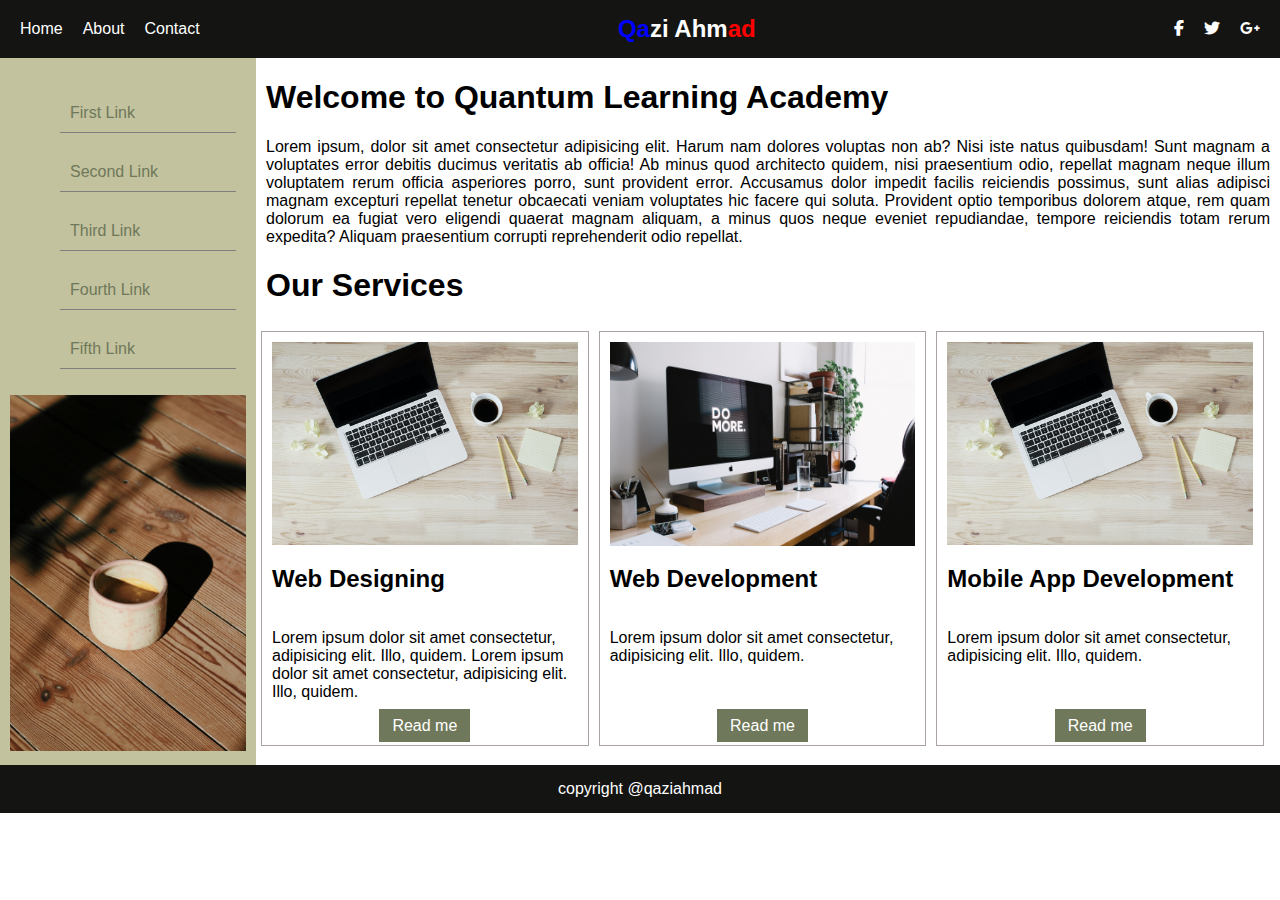
<file: 9/index.html>
<!DOCTYPE html>
<html lang="en">

<head>
    <meta charset="UTF-8">
    <meta http-equiv="X-UA-Compatible" content="IE=edge">
    <meta name="viewport" content="width=device-width, initial-scale=1.0">
    <link rel="stylesheet" href="https://cdnjs.cloudflare.com/ajax/libs/font-awesome/6.2.0/css/all.min.css">
    <link rel="stylesheet" href="style.css">
    <title>Website Layout</title>
</head>

<body>
    <header>
        <nav id="menu">
            <ul>
                <li><a href="">Home</a></li>
                <li><a href="">About</a></li>
                <li><a href="">Contact</a></li>
            </ul>
        </nav>
        <div id="logo">
            <h2 href="" data-caption1="Qa" data-caption2="ad">zi Ahm</h2>
        </div>
        <nav id="social-links">
            <ul>
                <li><a href=""><i class="fa-brands fa-facebook-f"></i></a></li>
                <li><a href=""><i class="fa-brands fa-twitter"></i></a></li>
                <li><a href=""><i class="fa-brands fa-google-plus-g"></i></a></li>
            </ul>
        </nav>
    </header>

    <div id="main">
        <aside>
            <ul>
                <li><a href="">First Link</a></li>
                <li><a href="">Second Link</a></li>
                <li><a href="">Third Link</a></li>
                <li><a href="">Fourth Link</a></li>
                <li><a href="">Fifth Link</a></li>
            </ul>
            <img src="Images/Cup of tea.jpg" alt="">
        </aside>
        <article>
            <h1>Welcome to Quantum Learning Academy</h1>
            <p id="desc">Lorem ipsum, dolor sit amet consectetur adipisicing elit. Harum nam dolores voluptas non ab?
                Nisi iste natus quibusdam! Sunt magnam a voluptates error debitis ducimus veritatis ab officia! Ab minus
                quod architecto quidem, nisi praesentium odio, repellat magnam neque illum voluptatem rerum officia
                asperiores porro, sunt provident error. Accusamus dolor impedit facilis reiciendis possimus, sunt alias
                adipisci magnam excepturi repellat tenetur obcaecati veniam voluptates hic facere qui soluta. Provident
                optio temporibus dolorem atque, rem quam dolorum ea fugiat vero eligendi quaerat magnam aliquam, a minus
                quos neque eveniet repudiandae, tempore reiciendis totam rerum expedita? Aliquam praesentium corrupti
                reprehenderit odio repellat.</p>
            <h1>Our Services</h1>
            <div class="services-container">
                <div class="services-box">
                    <img src="Images/Laptop.jpg" alt="">
                    <h2>Web Designing</h2>
                    <p>Lorem ipsum dolor sit amet consectetur, adipisicing elit. Illo, quidem. Lorem ipsum dolor sit
                        amet consectetur, adipisicing elit. Illo, quidem.</p>
                    <div class="btn"><a href="">Read me</a></div>
                </div>
                <div class="services-box">
                    <img src="Images/Do more.jpg" alt="">
                    <h2>Web Development</h2>
                    <p>Lorem ipsum dolor sit amet consectetur, adipisicing elit. Illo, quidem.</p>
                    <div class="btn"><a href="">Read me</a></div>
                </div>
                <div class="services-box">
                    <img src="Images/Laptop.jpg" alt="">
                    <h2>Mobile App Development</h2>
                    <p>Lorem ipsum dolor sit amet consectetur, adipisicing elit. Illo, quidem.</p>
                    <div class="btn"><a href="">Read me</a></div>
                </div>
            </div>
        </article>
    </div>

    <footer>
        copyright @qaziahmad
    </footer>
</body>

</html>
</file>
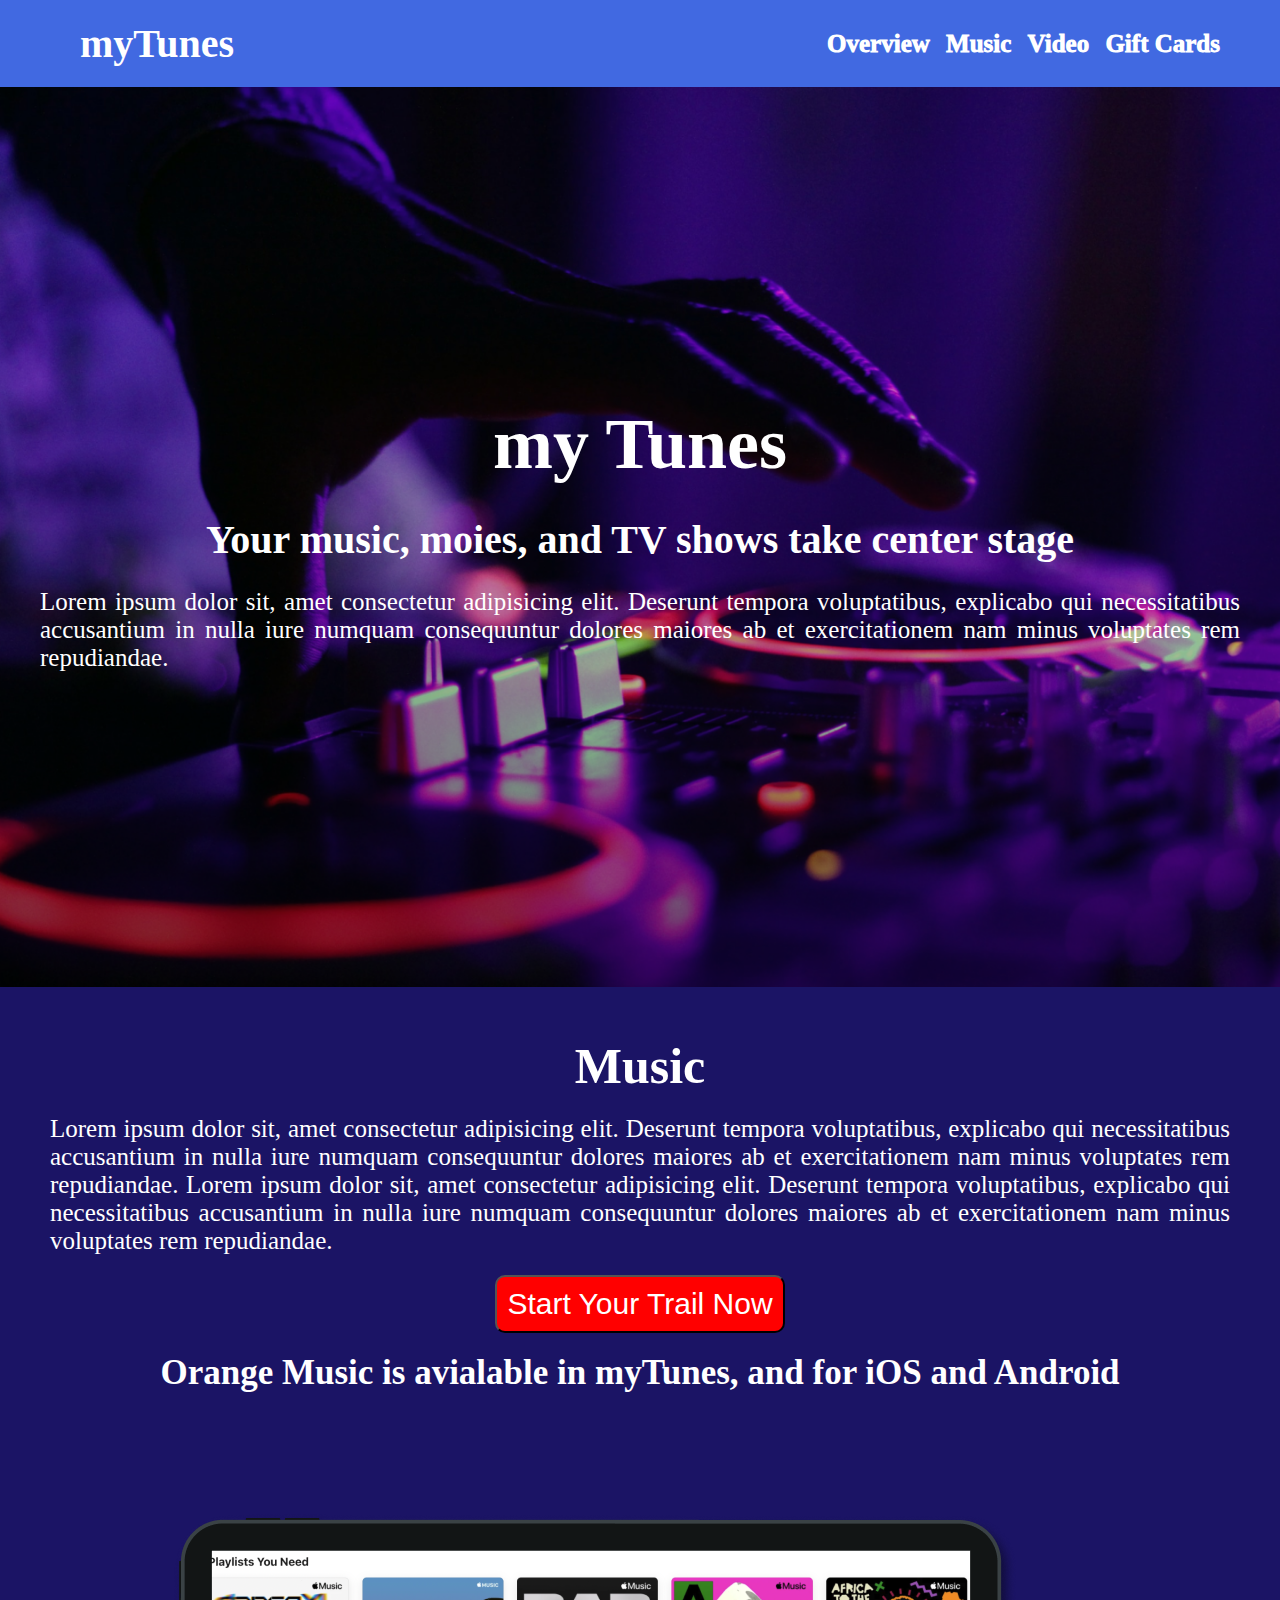
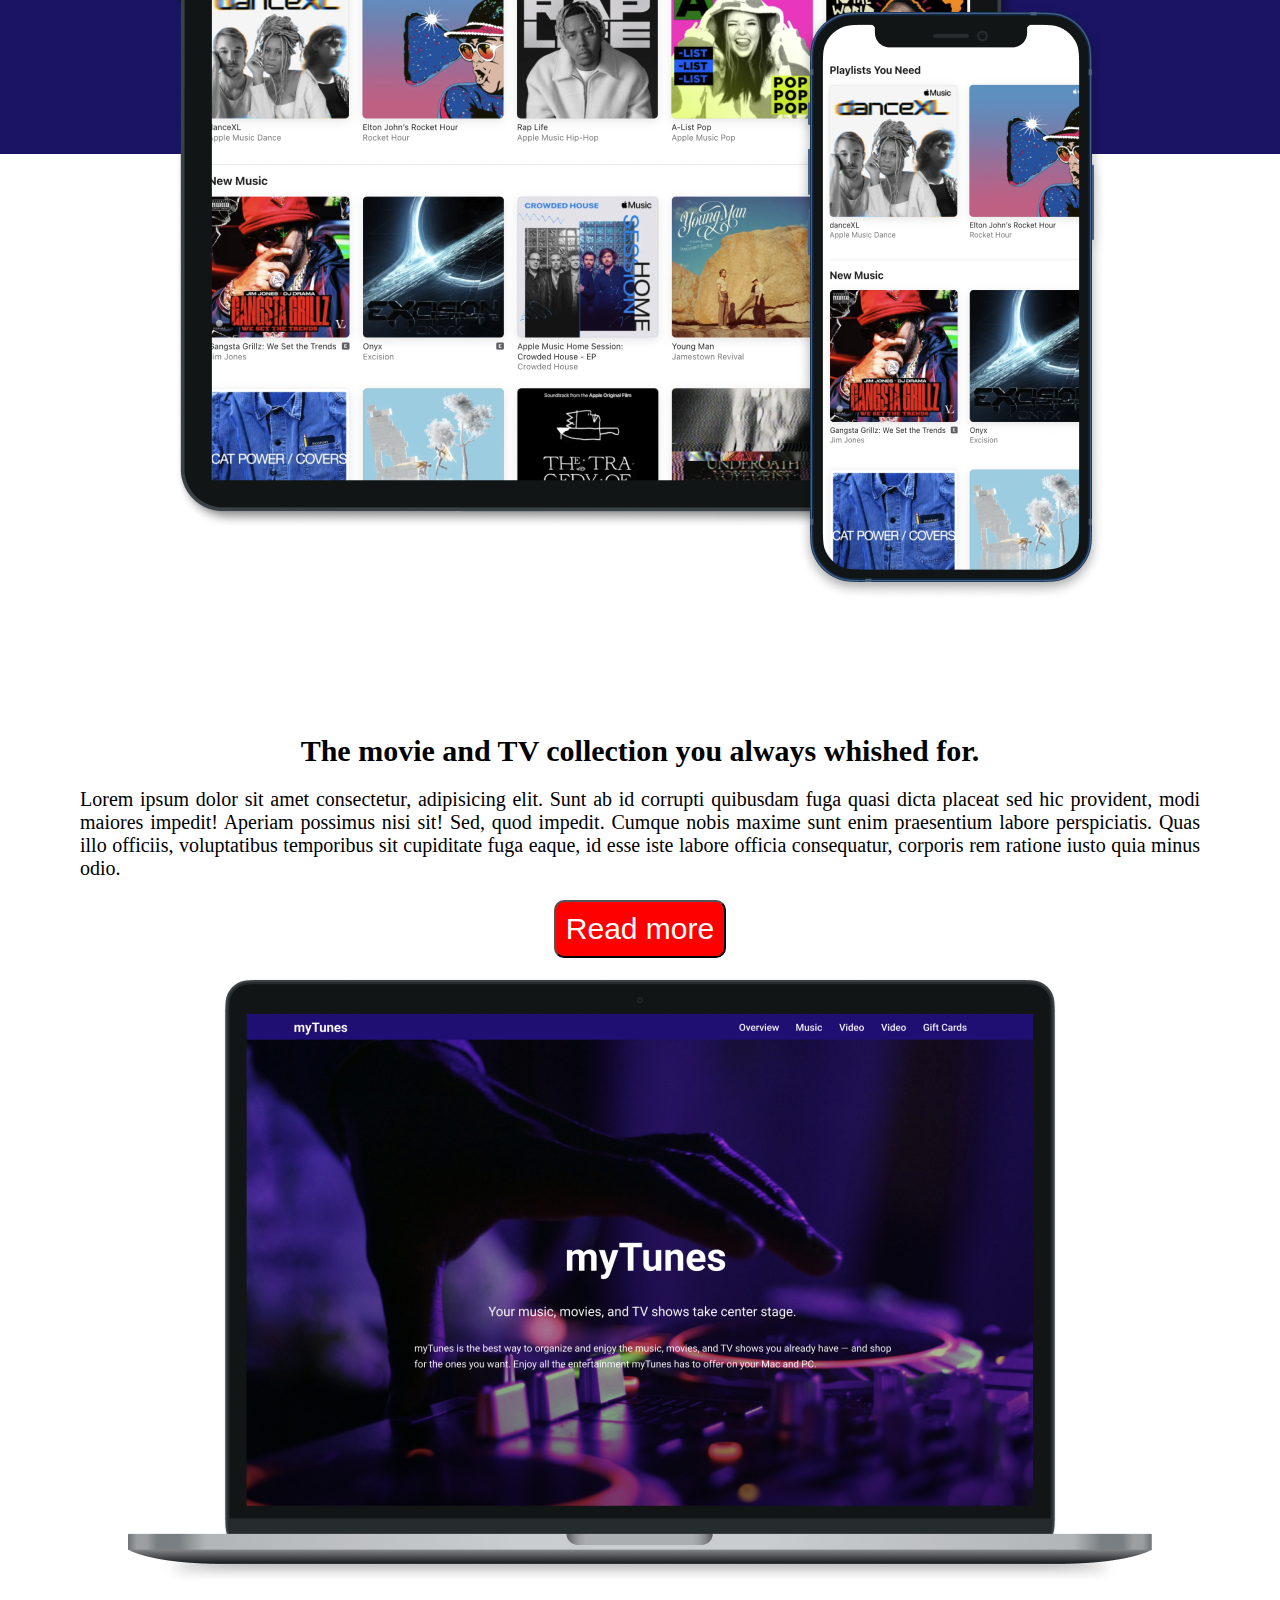
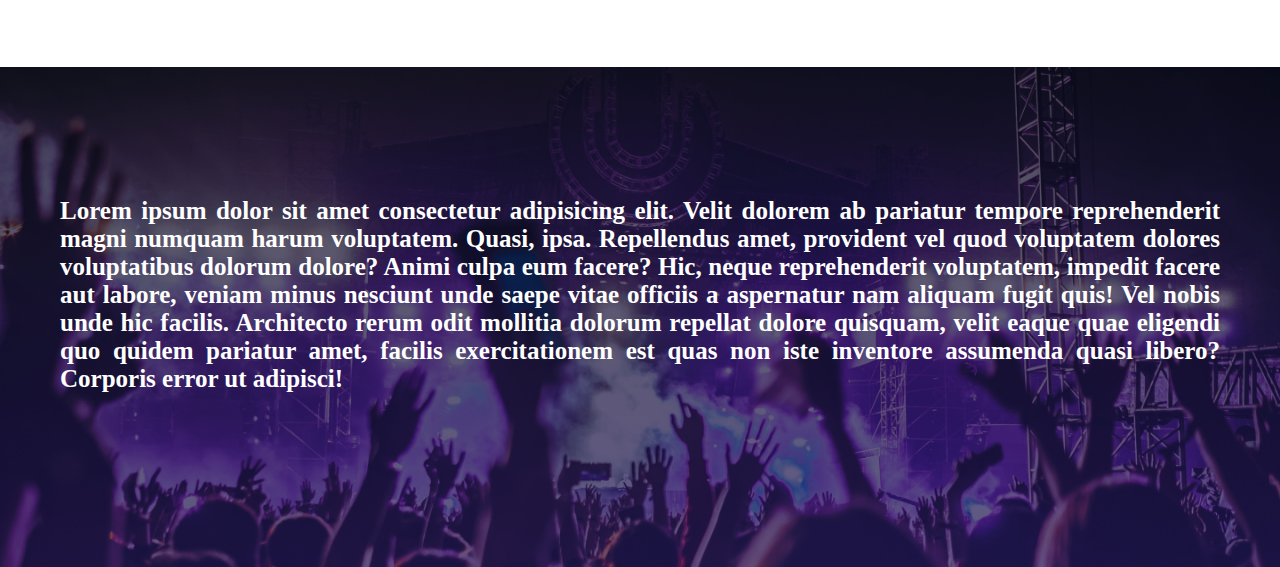
<file: 6/practice.html>
<!DOCTYPE html>
<html lang="en">
  <head>
    <meta charset="UTF-8" />
    <meta http-equiv="X-UA-Compatible" content="IE=edge" />
    <meta name="viewport" content="width=device-width, initial-scale=1.0" />
    <title>Practice Website</title>
  </head>
  <style>
    * {
      margin: 0px;
      padding: 0px;
      box-sizing: border-box;
    }
    nav {
      background-color: royalblue;
      color: white;
    }
    .lists,
    li {
      list-style: none;
      display: inline;
      font-size: 25px;
      font-weight: 1000;
      margin-left: 10px;
    }
    .container {
      max-width: 1200px;
      margin: 0 auto;
    }
    .head {
      display: flex;
      justify-content: space-between;
      align-items: center;
      padding: 20px;
    }
    nav h3 {
      font-size: 40px;
      margin-left: 20px;
    }
    nav a {
      text-decoration: none;
      color: white;
    }
    nav ul li {
      border-bottom: 20px solid transparent;
      transition: 0.3s ease-in;
    }
    nav ul li:hover {
      border-bottom: 2px solid white;
    }
    /* Music section */
    .music_section {
      background-image: url(images/hero_image.png);
      height: 100vh;
      background-position: center;
      background-repeat: no-repeat;
      background-size: cover;
      color: white;
      display: flex;
      justify-content: center;
      align-items: center;
    }
    .ipade_image {
      text-align: center;
      margin-top: -400px;
      position: relative;
      top: 500px;
    }
    .music_section h1 {
      font-size: 72px;
      text-align: center;
      margin-bottom: 30px;
    }
    .music_section h2 {
      font-size: 40px;
      text-align: center;
      margin-bottom: 25px;
    }
    .music_section p {
      font-size: 25px;
      text-align: justify;
    }
    .content_pic_section {
      display: flex;
      flex-direction: column;
    }
    .ipade_section {
      background-color: rgb(27, 20, 101);
      color: white;
      padding: 50px;
    }
    .ipade_section h1 {
      font-size: 50px;
      text-align: center;
      margin-bottom: 20px;
    }
    .ipade_section h3 {
      font-size: 35px;
      text-align: center;
      margin-bottom: 20px;
    }
    .ipade_section p {
      font-size: 25px;
      text-align: justify;
      margin-bottom: 20px;
    }
    .btn {
      font-size: 30px;
      text-align: center;
    }
    button {
      font-size: 30px;
      border-radius: 10px;
      padding: 10px;
      background-color: red;
      margin-bottom: 20px;
      transition: 0.3s ease-in-out;
      color: white;
    }
    button:hover {
      background-color: rgb(113, 17, 17);
    }
    .third {
      padding: 80px;
      margin-top: 500px;
    }
    .third h1 {
      font-size: 30px;
      text-align: center;
      margin-bottom: 20px;
    }
    .third p {
      font-size: 20px;
      text-align: justify;
      margin-bottom: 20px;
    }
    .third .third_image {
      text-align: center;
    }
    .fourth{
        background-image: url(images/video.png);
        height:500px ;
        background-position: center;
        background-size: cover;
        background-repeat: no-repeat;
    }
    .fourth h2{
        color: white;
        font-size: 25px;
        text-align: justify;
        padding: 130px 20px;
    }
  </style>
  <body>
    <header>
      <nav>
        <div class="container">
          <div class="head">
            <h3>myTunes</h3>
            <div class="lists">
              <ul>
                <a href="#overview"><li>Overview</li></a>
                <a href="#music"><li>Music</li></a>
                <a href="#video"><li>Video</li></a>
                <a href="#gift"><li>Gift Cards</li></a>
              </ul>
            </div>
          </div>
        </div>
      </nav>
    </header>
    <section class="music_section">
      <div class="container">
        <div class="music_content">
          <h1>my Tunes</h1>
          <h2>Your music, moies, and TV shows take center stage</h2>
          <p>
            Lorem ipsum dolor sit, amet consectetur adipisicing elit. Deserunt
            tempora voluptatibus, explicabo qui necessitatibus accusantium in
            nulla iure numquam consequuntur dolores maiores ab et exercitationem
            nam minus voluptates rem repudiandae.
          </p>
        </div>
      </div>
    </section>
    <section class="ipade_section">
      <div class="container">
        <div class="content_pic_section">
          <h1>Music</h1>
          <p>
            Lorem ipsum dolor sit, amet consectetur adipisicing elit. Deserunt
            tempora voluptatibus, explicabo qui necessitatibus accusantium in
            nulla iure numquam consequuntur dolores maiores ab et exercitationem
            nam minus voluptates rem repudiandae. Lorem ipsum dolor sit, amet
            consectetur adipisicing elit. Deserunt tempora voluptatibus,
            explicabo qui necessitatibus accusantium in nulla iure numquam
            consequuntur dolores maiores ab et exercitationem nam minus
            voluptates rem repudiandae.
          </p>
          <div class="btn">
            <button>Start Your Trail Now</button>
          </div>
          <h3>Orange Music is avialable in myTunes, and for iOS and Android</h3>
          <div class="ipade_image">
            <img src="images/ipad-iphone.png" alt="" />
          </div>
        </div>
      </div>
    </section>
    <section class="third">
      <div class="container">
        <h1>The movie and TV collection you always whished for.</h1>
        <p>
          Lorem ipsum dolor sit amet consectetur, adipisicing elit. Sunt ab id
          corrupti quibusdam fuga quasi dicta placeat sed hic provident, modi
          maiores impedit! Aperiam possimus nisi sit! Sed, quod impedit. Cumque
          nobis maxime sunt enim praesentium labore perspiciatis. Quas illo
          officiis, voluptatibus temporibus sit cupiditate fuga eaque, id esse
          iste labore officia consequatur, corporis rem ratione iusto quia minus
          odio.
        </p>
        <div class="btn"><button>Read more</button></div>
        <div class="third_image">
          <img src="images/mac.png" alt="" />
        </div>
      </div>
    </section>
    <section class="fourth">
      <div class="container">
        <h2>
          Lorem ipsum dolor sit amet consectetur adipisicing elit. Velit dolorem
          ab pariatur tempore reprehenderit magni numquam harum voluptatem.
          Quasi, ipsa. Repellendus amet, provident vel quod voluptatem dolores
          voluptatibus dolorum dolore? Animi culpa eum facere? Hic, neque
          reprehenderit voluptatem, impedit facere aut labore, veniam minus
          nesciunt unde saepe vitae officiis a aspernatur nam aliquam fugit
          quis! Vel nobis unde hic facilis. Architecto rerum odit mollitia
          dolorum repellat dolore quisquam, velit eaque quae eligendi quo quidem
          pariatur amet, facilis exercitationem est quas non iste inventore
          assumenda quasi libero? Corporis error ut adipisci!
        </h2>
      </div>
    </section>
  </body>
</html>
</file>
<file: 1/style.css>
* {
  margin: 0;
  padding: 0;
  box-sizing: border-box;
}
.container {
  background-color: lightblue;
  border: 2px solid black;
}
.content {
  max-width: 900px;
  margin: 0 auto;
}
.image_container,
img {
  width: 300px;
  height: 320px;
}
.image_container {
  border-radius: 50%;
  overflow: hidden;
}
.top_section h1 {
  font-size: 40px;
  font-weight: bold;
  color: #1d1e4c;
  text-transform: uppercase;
}
.top_section {
  display: flex;
  justify-content: space-between;
  margin-top: 100px;
  align-items: flex-end;
}
.top_section h4 {
  font-size: 30px;
  text-align: end;
}
.about_section {
  margin-top: 50px;
}
.about_section h2 {
  font-size: 70px;
  font-weight: 400;
  margin-bottom: 20px;
}
.about_section p {
  font-size: 20px;
  line-height: 30px;
  letter-spacing: 1.2px;
  text-align: justify;
}
.biography_section {
  margin: 50px 0;
}
.biography_section h3 {
  margin-bottom: 20px;
  font-size: 50px;
  font-weight: 40px;
}
.biography_section ul {
  margin-left: 50px;
}
.biography_section li {
  margin-bottom: 15px;
}
footer {
  margin: 50px 0;
}
footer p {
  text-align: end;
}
</file>
<file: 2/style.css>
* {
  margin: 0;
  padding: 0;
  box-sizing: border-box;
}
body {
  background-color: #ccc;
}
.container {
  max-width: 900px;
  margin: 0 auto;
}
.apply_box {
  max-width: 600px;
  padding: 20px;
  background-color: white;
  margin: 0 auto;
  margin-top: 50px;
  box-shadow: 4px 3px 5px rgba(1, 1, 1, 0.1);
  border-radius: 10px;
}
.title_small {
  font-size: 25px;
}
.form_container {
  margin-top: 20px;
  display: grid;
  grid-template-columns: repeat(auto-fit, minmax(200px, 1fr));
  gap: 20px;
}
.form_controll {
  display: flex;
  flex-direction: column;
}
label {
  font-size: 15px;
  margin-bottom: 5px;
}
input,
select,
textarea {
  padding: 6px 10px;
  border: 1px solid #ccc;
  border-radius: 4px;
  font-size: 15px;
}
input:focus {
  outline: red;
}
.button_container {
  display: flex;
  justify-content: flex-end;
  margin-top: 20px;
}
button {
  background-color: red;
  border: transparent solid 2px;
  padding: 5px 10px;
  color: white;
  border-radius: 8px;
  transition: 0.3s ease-in;
}
button:hover {
  background-color: #ccc;
  border: 2px solid red;
  color: black;
  transition: 0.3s ease-out;
  cursor: pointer;
}
.textarea_control {
  grid-column: 1 / span 2;
}
.textarea_control textarea {
  width: 100%;
}
@media (max-width: 460px) {
  .textarea_control {
    grid-column: 1 / span 1;
  }
}
</file>
<file: 3/style.css>
html,
    body {
      height: 100%;
      margin: 0;
      font-size: 16px;
      font-family: sans-serif;
      font-weight: 400;
      line-height: 1.8em;
      color: #666;
    }
    .pimg1 {
      background-image: url(images/1.jpeg);
      min-height: 100%;
    }
    .pimg2 {
      background-image: url(images/3.jpg);
      min-height: 400px;
    }
    .pimg3 {
      background-image: url(images/2.jpg);
      min-height: 400px;
    }
    .pimg1,
    .pimg2,
    .pimg3 {
      position: relative;
      background-position: center;
      background-size: cover;
      background-repeat: no-repeat;
      background-attachment: fixed;
    }
    .ptext {
      position: absolute;
      top: 50%;
      width: 100%;
      text-align: center;
      color: black;
      font-size: 27px;
      letter-spacing: 8px;
      text-transform: uppercase;
    }
    .textBg {
      background-color: #313534;
      color: #fff;
      padding: 20px;
    }
    .section {
      padding: 50px 80px;
      text-align: center;
    }
    .section p {
      text-align: justify;
    }
    .section-light {
      background-color: #f4f4f4;
      color: #666;
    }
    .section-dark {
      background-color: #282e34;
      color: #ddd;
    }
</file>
<file: 7/style.css>
* {
    margin: 0px;
    padding: 0px;
    box-sizing: border-box;
  }
  html,
  body {
    font-family: Verdana, Geneva, Tahoma, sans-serif;
    font-weight: 300;
    line-height: 1.4;
  }
  nav {
    display: flex;
    justify-content: space-between;
    align-items: center;
    padding: 10px;
  }
  .logo img {
    width: 150px;
    height: auto;
  }
  .center-nav {
    display: flex;
  }
  .search {
    display: flex;
  }
  .search input {
    min-width: 600px;
    padding: 10px 20px;
    border: 0.5px solid #ccc;
  }
  .search button {
    border: none;
    padding: 10px 20px;
  }
  .mic {
    padding: 15px;
    border-radius: 50%;
    background-color: #ccc;
    display: grid;
    place-items: center;
    margin-left: 15px;
  }
  .mic img {
    width: 30px;
  }
  .side-nav {
    display: flex;
    align-items: center;
    justify-content: center;
    gap: 20px;
    margin-right: 50px;
  }
  .tags {
    display: flex;
    padding: 10px 20px;
    gap: 15px;
    border-top: 1px solid #ccc;
  }
  .tag {
    padding: 5px 15px;
    border-radius: 20px;
    border: 1px solid rgb(22, 22, 22);
  }
  .dark {
    background-color: #000;
    color: white;
  }
  .light {
    background-color: rgb(238, 238, 238);
    color: rgb(67, 67, 67);
  }
  .container {
    display: flex;
  }
  aside {
    padding: 10px;
    display: flex;
    flex-direction: column;
    align-items: center;
    gap: 30px;
  }
  .side-icons {
    display: flex;
    flex-direction: column;
    align-items: center;
    justify-content: center;
  }
  .side-icons img {
    width: 30px;
  }
  .side-icons p {
    font-size: 10px;
    margin-top: -5px;
  }
  .bars {
    margin-top: 20px;
  }
  .main-container {
    width: 100%;
  }
  main {
    min-height: 100vh;
    background-color: rgb(240, 238, 238);
  }
  .card-container {
    display: grid;
    grid-template-columns: repeat(auto-fit, minmax(320px, 1fr));
  }
  .card{
    padding: 10px;
    max-width: 320px;
    display: flex;
    flex-direction: column;
  }
  .avatar-content{
    padding-top: 10px;
    display: flex;
    gap: 5px;
  }
  .card h3{
    font-size: 20px;
  }
  .content {
    display: flex;
    flex-direction: column;
    gap: 5px;
  }
  .channel-name{
    font-size: 16px;
    font-weight: bold;
  }
  .content-status{
    display: flex;
    font-size: 14px;
    gap: 10px;
  }
</file>
<file: 8/style.css>
* {
    margin: 0px;
    padding: 0px;
    box-sizing: border-box;
    font-family: Verdana, Geneva, Tahoma, sans-serif;
  }
  html,
  body {
    display: flex;
    scroll-behavior: smooth;
  }
  aside {
    border: 1px solid #ccc;
    height: 310vh;
  }
  aside h1 {
    border-bottom: 1px solid #ccc;
    padding: 10px;
    font-size: 25px;
  }
  aside ul li {
    list-style: none;
    padding: 5px;
    font-size: 20px;
    border-bottom: 1px solid #ccc;
  }
  aside ul li a {
    text-decoration: none;
    color: black;
  }
  aside ul li:hover {
    background-color: #ccc;
    transition: 0.3s ease-in-out;
  }
  main {
    padding: 20px;
  }
  main h1 {
    padding: 10px;
    font-size: 40px;
    border-bottom: 1px solid #ccc;
  }
  main p {
    padding: 20px;
    text-align: justify;
  }
  main ul li {
    margin-left: 50px;
    margin-bottom: 8px;
  }
</file>
<file: 9/style.css>
*{
    box-sizing: border-box;
}
body{
    margin: 0px;
    font-family:Arial, Helvetica, sans-serif;
    padding: 0px;
}
header{
    display: flex;
    background-color: #141412;
    align-items: center;
    justify-content: space-between;
    padding: 10px 0px;
}
header ul{
    display: flex;
    list-style: none;
    margin: 10px;
    padding: 0px;
}
header a{
    text-decoration: none;
    margin: 10px;
    color: #fff;
}
#logo h2{
    margin: 0px;
    padding-inline: 0px;
    color: #fff;
}
header ul li:hover{
    background-color: rgb(61, 66, 66);
    border-radius: 5px;
}
#logo h2::before{
    content: attr(data-caption1);
    color: blue;
 }
#logo h2::after{
    content: attr(data-caption2);
    color: red;
}

aside a{
    text-decoration: none;
}
aside li{
    list-style: none;
}
.services-container{
    display: flex;
    flex-wrap: wrap;
}
.services-box{
    border: 1px solid rgb(170, 161, 161);
    flex-basis: 32%;
    padding: 10px;
    margin: 5px;
    max-width: 370px;
    display: flex;
    flex-direction: column;
}
.services-box img{
    width: 100%;
}

#main{
    display: flex;
}
aside{
    flex: 0 0 20vw;
    background-color: rgb(194, 194, 158);
    padding: 10px;
}
.services-box a{
    text-decoration: none;
    background-color: #6f785a;
    color: #fff;
    padding: 8px 13px;
    margin-top: auto;
}
.services-box a:hover{
    padding: 10px 15px;
    color: red;
    border-radius: 10px;
}
.services-box .btn{
    margin-top: auto;
    align-self: center;
}
article #desc,h1{
    padding: 0px 10px;
    text-align: justify;
}
aside img{
    width: 100%;
}
aside li{
    padding: 10px;
}
aside a{
    color: #6f785a;
    padding: 10px;
    display: block;
    border-bottom: 1px solid gray;
}
aside a:hover{
    background-color: #565c49;
    border-radius: 5px;
    padding: 3px;
}

footer{
    background-color:#141412;
    color: #fff;
    text-align: center;
    padding: 15px;
}
@media screen and (max-width:850px){
    .services-box{
        flex-basis: 48%;
    }
    aside{
        flex: 0 0 30vw;
    }
}
@media screen and (max-width:600px){
    header{
        flex-direction: column;
    }
    #logo{
        order: -1;
    }
    #main{
        flex-direction: column;
    }
    article{
        order: -1;
    }
    .services-container{
        flex-direction: column;
        align-items: center;
    }
    header h2{
        text-align: center;
    }
}
</file>
